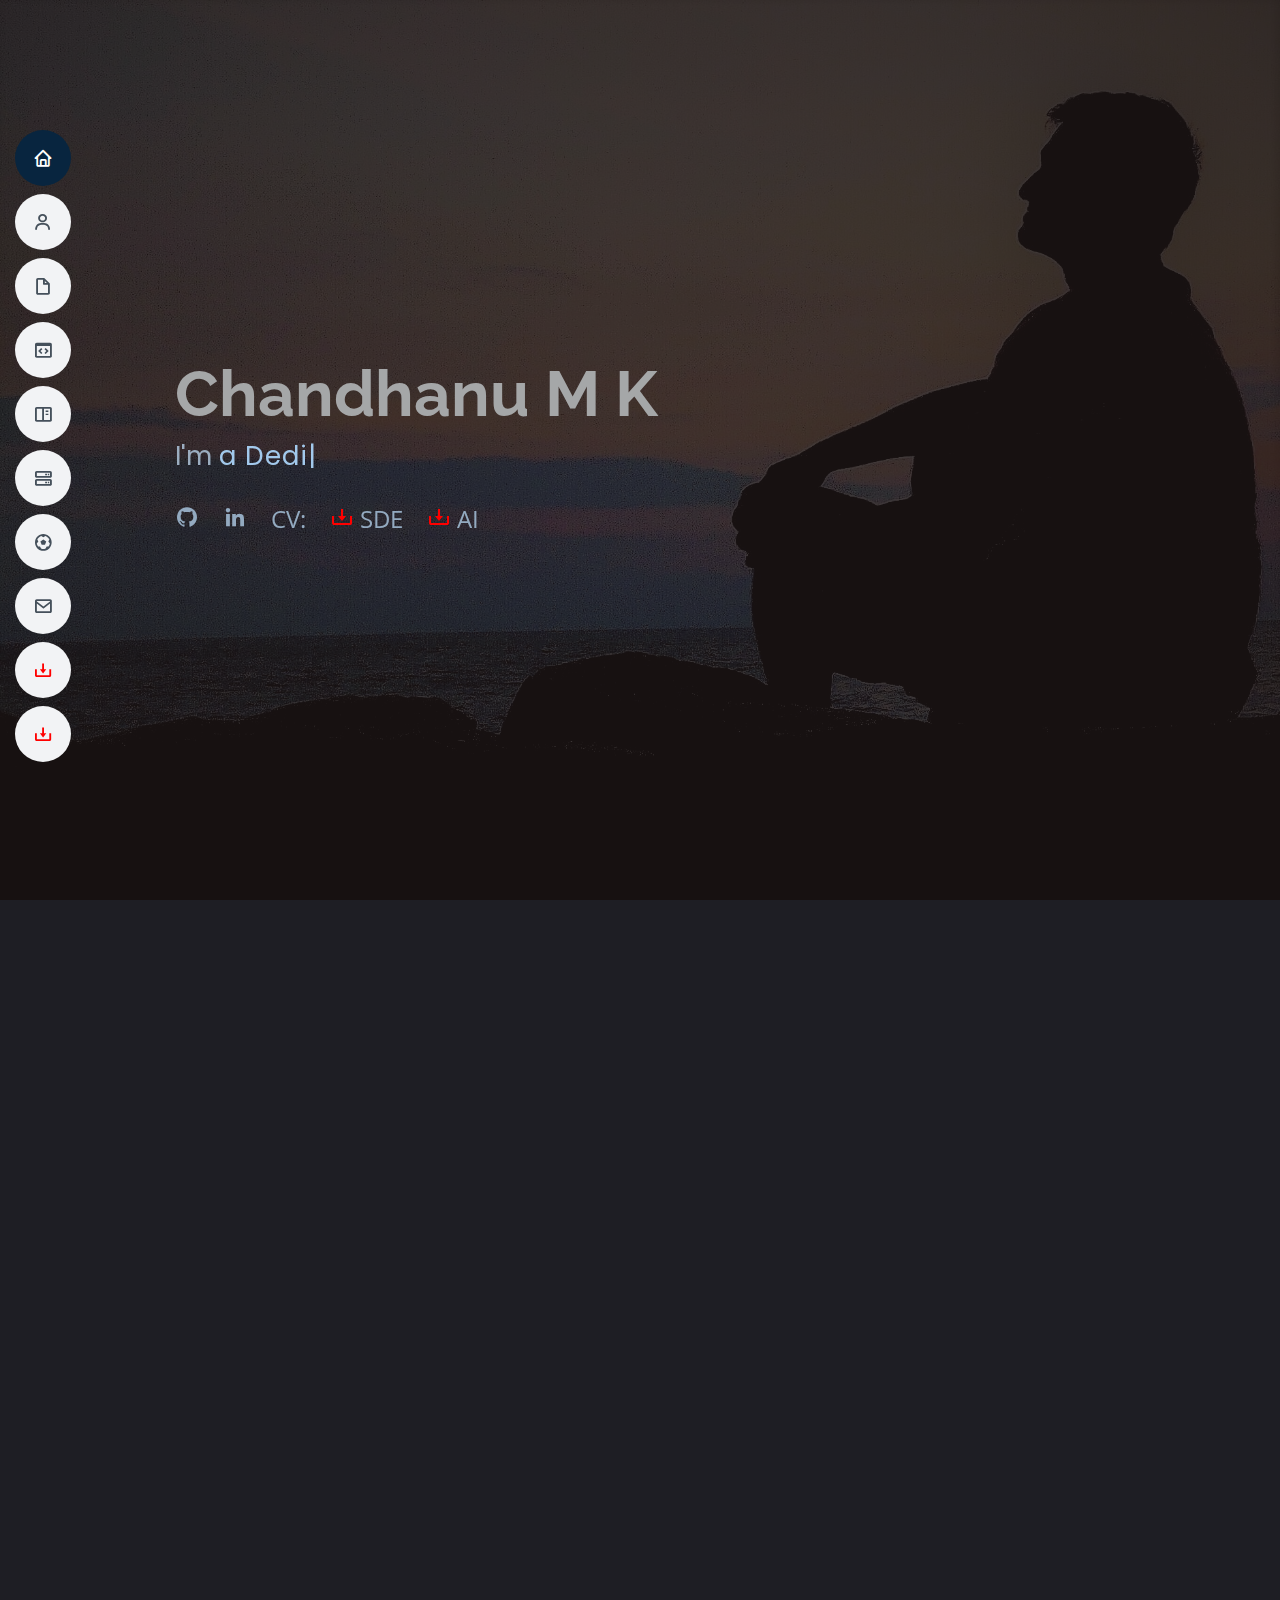
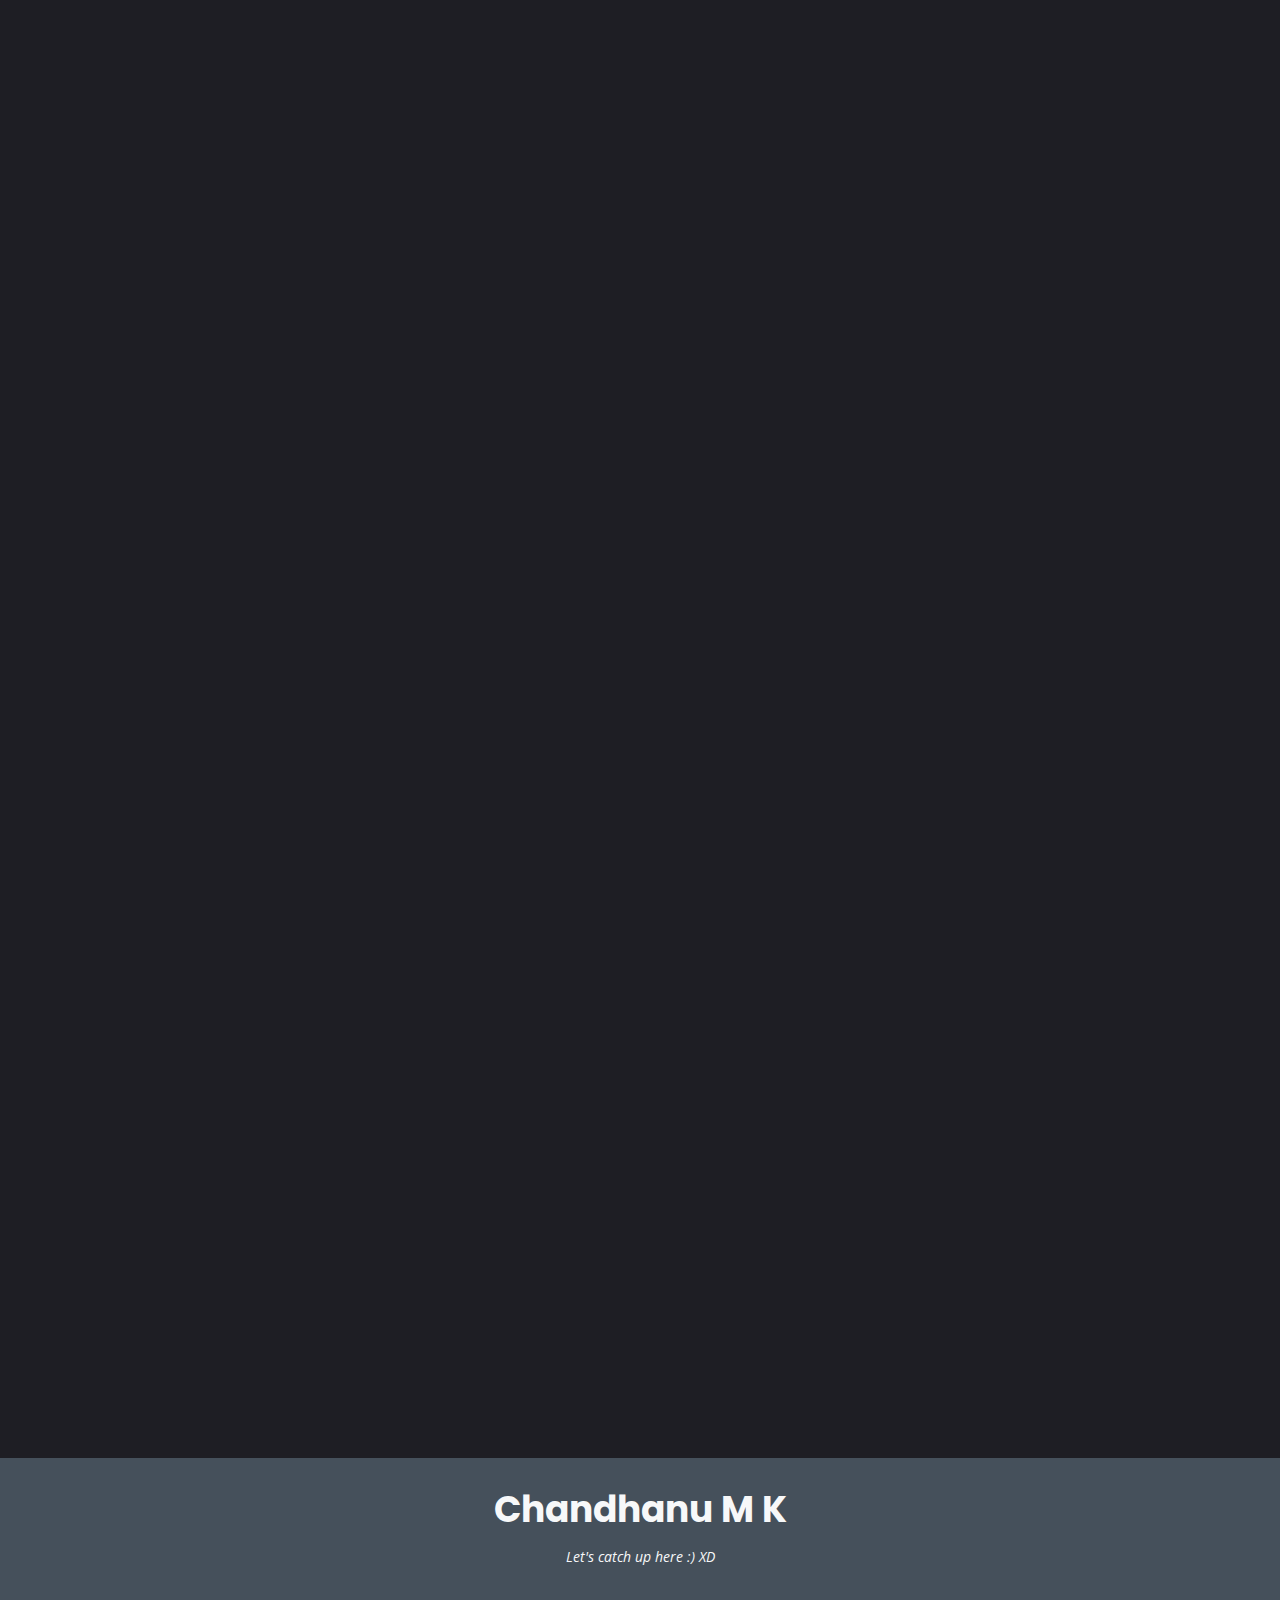
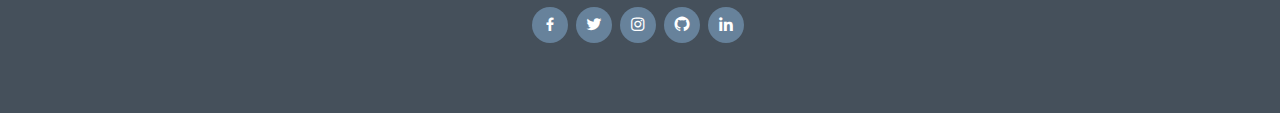
<file: index.html>
<!DOCTYPE html>
<html lang="en">

<head>
  <meta charset="utf-8">
  <meta content="width=device-width, initial-scale=1.0" name="viewport">

  <title>Chan's</title>
  <meta content="" name="descriptison">
  <meta content="" name="keywords">

  <!-- Favicons -->
  <link href="favicon.png" rel="icon">
  <link href="assets/img/apple-touch-icon.png" rel="apple-touch-icon">

  <!-- Google Fonts -->
  <link
    href="https://fonts.googleapis.com/css?family=Open+Sans:300,300i,400,400i,600,600i,700,700i|Raleway:300,300i,400,400i,500,500i,600,600i,700,700i|Poppins:300,300i,400,400i,500,500i,600,600i,700,700i"
    rel="stylesheet">

  <!-- Vendor CSS Files -->
  <link href="assets/vendor/bootstrap/css/bootstrap.min.css" rel="stylesheet">
  <link href="assets/vendor/icofont/icofont.min.css" rel="stylesheet">
  <link href="assets/vendor/boxicons/css/boxicons.min.css" rel="stylesheet">
  <link href="assets/vendor/venobox/venobox.css" rel="stylesheet">
  <link href="assets/vendor/owl.carousel/assets/owl.carousel.min.css" rel="stylesheet">
  <link href="assets/vendor/aos/aos.css" rel="stylesheet">

  <!-- Template Main CSS File -->
  <link href="assets/css/style.css" rel="stylesheet">

</head>

<body style="background-color: rgb(30, 30, 36);">

  <!-- ======= Mobile nav toggle button ======= -->
  <button type="button" class="mobile-nav-toggle d-xl-none">
    <div style=" width: 70px;">


      <!-- Loader 4 -->

      <svg version="1.1" id="L4" xmlns="http://www.w3.org/2000/svg" xmlns:xlink="http://www.w3.org/1999/xlink" x="0px"
        y="0px" viewBox="0 0 100 100" enable-background="new 0 0 0 0" xml:space="preserve">
        <circle fill="#fff" stroke="none" cx="6" cy="50" r="6">
          <animate attributeName="opacity" dur="1s" values="0;1;0" repeatCount="indefinite" begin="0.1" />
        </circle>
        <circle fill="#fff" stroke="none" cx="26" cy="50" r="6">
          <animate attributeName="opacity" dur="1s" values="0;1;0" repeatCount="indefinite" begin="0.2" />
        </circle>
        <circle fill="#fff" stroke="none" cx="46" cy="50" r="6">
          <animate attributeName="opacity" dur="1s" values="0;1;0" repeatCount="indefinite" begin="0.3" />
        </circle>
        <circle fill="#fff" stroke="none" cx="6" cy="70" r="7">
          <animate attributeName="opacity" dur="1s" values="0;1;0" repeatCount="indefinite" begin="0.1" />
        </circle>
        <circle fill="#fff" stroke="none" cx="26" cy="70" r="7">
          <animate attributeName="opacity" dur="1s" values="0;1;0" repeatCount="indefinite" begin="0.2" />
        </circle>
        <circle fill="#fff" stroke="none" cx="46" cy="70" r="7">
          <animate attributeName="opacity" dur="1s" values="0;1;0" repeatCount="indefinite" begin="0.3" />
        </circle>
        <circle fill="#fff" stroke="none" cx="6" cy="90" r="6">
          <animate attributeName="opacity" dur="1s" values="0;1;0" repeatCount="indefinite" begin="0.1" />
        </circle>
        <circle fill="#fff" stroke="none" cx="26" cy="90" r="6">
          <animate attributeName="opacity" dur="1s" values="0;1;0" repeatCount="indefinite" begin="0.2" />
        </circle>
        <circle fill="#fff" stroke="none" cx="46" cy="90" r="6">
          <animate attributeName="opacity" dur="1s" values="0;1;0" repeatCount="indefinite" begin="0.3" />
        </circle>
      </svg>




    </div>
  </button>

  <!-- ======= Header ======= -->
  <header id="header" class="d-flex flex-column justify-content-center">

    <nav class="nav-menu">
      <ul>
        <li class="active"><a href="#hero"><i class="bx bx-home"></i> <span>Home</span></a></li>
        <li><a href="#about"><i class="bx bx-user"></i> <span>About</span></a></li>
        <li><a href="#resume"><i class="bx bx-file-blank"></i> <span>Resume</span></a></li>
        <li><a href="#projects"><i class="bx bx-code-block"></i> <span>Projects</span></a></li>
        <li><a href="#skills"><i class="bx bx-book-content"></i> <span>Skills</span></a></li>
        <li><a href="#honors"><i class="bx bx-server"></i> <span>Honors & Awards</span></a></li>
        <li><a href="#portfolio" class="nav-link scrollto"><i class="bx bx-football"></i> <span>Portfolio</span></a>
        </li>
        <li><a href="#contact"><i class="bx bx-envelope"></i> <span>Contact</span></a></li>
        <li><a href="resume/Chandhanu_MK_2024_sde.pdf" target="_blank"><i class="bx bx-download test"></i> <span>Download
              CV SDE </span></a></li>
        <li><a href="resume/Chandhanu_MK_2024_ai.pdf" target="_blank"><i class="bx bx-download test"></i> <span>Download
              CV AI</span></a></li>
      </ul>
    </nav><!-- .nav-menu -->

  </header><!-- End Header -->

  <!-- ======= Hero Section ======= -->
  <section id="hero" class="d-flex flex-column justify-content-center">
    <div class="container" data-aos="zoom-in" data-aos-delay="100">
      <h1>Chandhanu M K</h1>
      <p> I'm <span class="typed"
          data-typed-items=" a Dedicated Software Engineer, eager to bring my skills and experiences to a dynamic team where I can contribute to innovative projects and continue my growth as a software engineer, particularly drawn to opportunities that allow me to combine technical expertise with a commitment to continuous learning and collaboration in a forward-thinking organization"></span>
      </p>
      <div class="social-links">
        <!--a href="https://www.facebook.com/chan.storm.7" class="facebook" target="_blank"><i class="bx bxl-facebook"></i></!a>
        <a href="https://twitter.com/Chandhanu_M_K" class="twitter" target="_blank"><i class="bx bxl-twitter"></i></a>
        <a href="https://www.instagram.com/_________chan_________/" class="instagram" target="_blank"><i class="bx bxl-instagram"></i></!a-->
        <a href="https://github.com/chandhanu" class="github" target="_blank"><i class="bx bxl-github"></i></a>
        <a href="https://www.linkedin.com/in/chandhanu-m-k/" class="linkedin" target="_blank"><i
            class="bx bxl-linkedin"></i></a>
        <a>CV:</a>
        <a href="resume/Chandhanu_resume_2024_sde.pdf" target="_blank"><i class="bx bx-download test"></i> <span>SDE</span></a>
        <a href="resume/Chandhanu_resume_2024_AI.pdf" target="_blank"><i class="bx bx-download test"></i> <span>AI</span></a>
      </div>
    </div>
  </section><!-- End Hero -->

  <main id="main">

    <!-- ======= About Section ======= -->
    <section id="about" class="about">
      <div class="container" data-aos="fade-up">

        <div class="section-title">
          <h2>About</h2>
          <!--p>Passionate developer with 2+ years of industry experience from HPE R&D. Also passionate about music, football, dance.</!--p-->
        </div>

        <div class="row">
          <div class="col-lg-4">
            <img src="assets/img/profile-img.jpg" class="img-fluid" alt="" style="border-radius: 50%;">
          </div>
          <div class="col-lg-8 pt-4 pt-lg-0 content">
            <h3>Actively seeking SDE/SE/FullStack Roles | Interning at TradingBlock | CodePath Student | CS Grad @
              Rutgers University | Star Recognition Award - HPE</h3>
            <p class="font-italic">
              An accomplished Software Engineer with a proven track record in the Software industry, I bring to the
              table a rich experience of working with high fault-tolerant systems, automation, and cross-platform
              migration tools. My stint at Hewlett Packard Enterprise allowed me to contribute significantly to the
              revenue growth of NonStop systems through the high-performance web server development, NonStopHTTP. I have
              a knack for automating and streamlining processes, as evidenced by my work in reducing manual effort by
              90% and improving deployment efficiency by 25%.

              <br>
              <br>
              Currently pursuing my Masters in Computer Science at Rutgers University, I am eager to leverage my
              technical prowess and leadership skills in Software Development Engineer or Software Engineer roles. I am
              particularly interested in Python and Backend roles where I can further hone my skills and make meaningful
              contributions.

              <br>
              <br>
              In my spare time, I enjoy working on innovative projects like MindReader AI and EDDIE, which reflect my
              passion for leveraging technology to solve real-world problems. I am open to new opportunities and look
              forward to connecting with professionals and organizations that share my enthusiasm for innovation and
              excellence in the tech industry.
            </p>
            <div class="row">
              <div class="col-lg-6">
                <ul>

                  <li><i class="icofont-rounded-right"></i> <strong>Student:</strong> Rutgers University(Fall22 - MSCS)
                  </li>
                  <!--li><i class="icofont-rounded-right"></i> <strong>Phone:</strong> 734</li-->
                  <li><i class="icofont-rounded-right"></i> <strong>City:</strong> New Brunswick, NJ</li>
                </ul>
              </div>
              <div class="col-lg-6">
                <ul>
                  <li><i class="icofont-rounded-right"></i> <strong>Profile:</strong> Ex-Software Engineer at
                    Hewlett-Packard Enterprise (R&D), Bengaluru</li>
                  <li><i class="icofont-rounded-right"></i> <strong>Email:</strong> chandhanu.m.k@gmail.com</li>
                </ul>
              </div>
            </div>
          </div>
        </div>

      </div>
    </section><!-- End About Section -->

    <!-- ======= Facts Section ======= -->
    <section id="facts" class="facts">
      <div class="container" data-aos="fade-up">

        <div class="row">

          <div class="col-lg-3 col-md-6">
            <div class="count-box">
              <i class="icofont-certificate"></i>
              <span data-toggle="counter-up">5</span>
              <p>Certifications</p>
            </div>
          </div>

          <div class="col-lg-3 col-md-6 mt-5 mt-md-0">
            <div class="count-box">
              <i class="icofont-document-folder"></i>
              <span data-toggle="counter-up">2</span>
              <p>Degree</p>
            </div>
          </div>

          <div class="col-lg-3 col-md-6 mt-5 mt-lg-0">
            <div class="count-box">
              <i class="icofont-live-support"></i>
              <span data-toggle="counter-up">34</span>
              <p>Projects </p>
            </div>
          </div>

          <div class="col-lg-3 col-md-6 mt-5 mt-lg-0">
            <div class="count-box">
              <i class="icofont-award"></i>
              <span data-toggle="counter-up">9</span>
              <p>Awards </p>
            </div>
          </div>

        </div>

      </div>
    </section><!-- End Facts Section -->

    <!-- ======= Resume Section ======= -->
    <section id="resume" class="resume">
      <div class="container" data-aos="fade-up">
        <div class="section-title">
          <h2>Resume</h2>
        </div>

        <div class="row">
          <div class="col-lg-6">
            <h3 class="resume-title">Present </h3>
            <div class="resume-item">
              <h4>Interning at Trading Block</h4>
              <h5>06/2024 - Present</h5>
              <p><em>TradingBlock, Chicago</em></p>
              <p>
                <ul>
                  <li>
                    Currently performing as a Full stack engineer and QA developer, Developed automated testing
                    framework for one of the Tradingblock's trading platform.
                  </li>
                  <li>
                    Implemented POC for Multiple Language support for the Trading platform, ideally support Mandarin and
                    Spanish along with english using i18n Internationalization technique and React-Localize-Redux.
                  </li>
                  <li>
                    Developing Automated file system montoring tool to automatically notify the trader's desk of the
                    impounding crashes dumped by the APEX trading engine, ideally cutting the reaction time by days and
                    immediately after Market closes.
                  </li>
                </ul>
              </p>
            </div>

            <h3 class="resume-title">Education</h3>
            <div class="resume-item">
              <h4>Master of Science in Computer Science</h4>
              <h5>08/2022 - 05/2024</h5>
              <p><em>Rutgers University, New Brunswick, NJ</em></p>
              <p>
                Resolved over 120 software issues as the Technical Support Specialist, enhancing Digital
                Classroom Services. Officiated sports tournaments for Rutgers Recreation, ensuring fair play and
                promoting sportsmanship.
              </p>
            </div>
            <div class="resume-item">
              <h4>Bachelor of Engineering, Major in Computer Science with First class distinction</h4>
              <h5>08/2015 - 05/2019</h5>
              <p><em>PSG Institute of Technology and Applied Research, Coimbatore, INDIA</em></p>
              <p>Demonstrated leadership as the elected Joint Secretary of the Computer Science and
                Engineering Association.</p>
            </div>
          </div>
          <div class="col-lg-6">
            <h3 class="resume-title">Professional Experience</h3>
            <div class="resume-item">
              <h4>System/Software Engineer</h4>
              <h5>07/2019 - 08/2022</h5>
              <p><em>Hewlett Packard Enterprise, Bengaluru, INDIA</em></p>
              <ul>
                <li>Played a pivotal role in developing the Apache NonStopHTTP web server for the Tandem NonStop System
                  (HPC), ensuring earlier launch, accounting for 20% of NonStop’s total revenue in 2022 Q2.</li>
                <li>Led the team in developing a cross-platform migration tool, offering enhanced customization,
                  security features, and upgrade capabilities, resulting in an 80% increase in customer migration within
                  four months of release.</li>
                <li>Streamlined manageability framework by designing a Jinja Templating engine with Ansible playbooks,
                  unifying the structure of all NonStop middleware products into one, resulting in streamlined product
                  deployments.</li>
                <li>Spearheaded the Python manageability framework and automation design for the Apache web server
                  deployments, ensuring the timely launch of the NonStopHTTP web server, exceeding 2021 Q1 and Q2 goals
                  ahead of schedule.</li>
              </ul>
            </div>
            <div class="resume-item">
              <h4>R&D Intern</h4>
              <h5>01/2019 - 06/2019</h5>
              <p><em>Hewlett Packard Enterprise, Bengaluru, INDIA</em></p>
              <ul>
                <li>Architected an API-driven backend monitoring service utilizing WSGI, FastAPI, and Python automation,
                  resulting in a significant reduction of average load time from minutes to less than 1 second.</li>
                <li>Overhauled HPE’s legacy web server framework, ensuring reliability by addressing 80+ backlogs.</li>
              </ul>
            </div>
            <div class="resume-item">
              <h4>Web Developer</h4>
              <h5>01/2017 - 06/2018</h5>
              <p><em>Shakthi Group of Companies, Coimbatore, INDIA</em></p>
              <ul>
                <li>Designed inventory management system using JS, Django, and MongoDB, increasing productivity by 75%.
                </li>
                <li>Revamped product portfolio websites to elevate the company products in Business Network
                  International(BNI), resulting in a 20% increase in business connections and promoting collaborative
                  opportunities nationwide.</li>
              </ul>
            </div>
            <div class="resume-item">
              <h4>Research Intern</h4>
              <h5>08/2016 - 03/2017</h5>
              <p><em>PSG Institute of Technology and Applied Research, Coimbatore, INDIA</em></p>
              <ul>
                <li>Directed the deployment of private cloud infrastructure with OpenStack, to host over 10+ startup
                  products.</li>
                <li>Increased the product’s market presence by 80%, contributing to its growth.</li>
              </ul>
            </div>
          </div>
        </div>

      </div>
    </section><!-- End Resume Section -->

    <!-- ======= Projects Section ======= -->
    <section id="projects" class="resume">
      <div class="container" data-aos="fade-up">

        <div class="section-title">
          <h2>Projects</h2>
        </div>

        <div class="row">
          <div class="col-lg-6">
            <h3 class="resume-title">Independent projects</h3>
            <div class="resume-item">
              <a href="https://github.com/chandhanu/WeatherApp-MERN-REST">

                <h4>Howdie, Cloudie!</h4>
              </a>
              <h5>2024</h5>
              <p><em>Highly Scalable, Fault Tolerant, MERN implementation - Weather App</em></p>
              <ul>
                <li>This project is a comprehensive weather application built with ReactJS, Node.js, Express.js,
                  MongoDB, and Redux. It utilizes REST APIs for fetching weather data, Redux for state management,
                  LocalStorage for persisting user preferences, and MongoDB for storing historical weather data.</li>
                <li>The implementation is highly scalable, fault tolerant, implemented Circuit breaker, </li>
                <li>
                  Technology: ReactJs, NodeJs, ExpressJs, MongoDB, RESTful API, TypeScript, Redux State Management,
                  Docker, GCP.
                </li>
              </ul>
            </div>
            <div class="resume-item">
              <a href="https://github.com/chandhanu/Quantifying-Recall-Vs-Fictional-Hippocorpus">

                <h4>Truth Validator</h4>
              </a>
              <h5>2024</h5>
              <p><em>Thesis Project - AI Lab</em></p>
              <ul>
                <li>An AI/reinforcement learning model, runs on Hippocorpus data and ChatGPT3.5 to determine if a given
                  context is Imagined or Recalled. The aim of this project is to classify the facts vs false story.
                  Ultimately helping to distinguish between imagined episodes and actual facts mentally challenged.

                <li>
                  Technology: Python, Django, Reinforcement learning, Google Cloud Platform, ChatGPT3.5, Docker
                </li>
              </ul>
            </div>

            <div class="resume-item">
              <a href="https://github.com/chandhanu/Python-Parser-GCP-Docker">
                <h4>Teacher's Pet - Automated Google Doc Validator and report </h4>
              </a>
              <h5>2023</h5>
              <p><em>Service model used in docker</em></p>
              <ul>
                <li>A tool-as-a-service model that validates the quizzes/answers and provide commentary dynamically</li>
                <li>Answers can be Single line, multiple line, multi paragraphed, list</li>
                <li>Technology: Python, Django, Google Cloud Platform, Docker, Google Doc, HTML DOM Tree Manipulation
                </li>
              </ul>
            </div>
            <div class="resume-item">
              <h4>Calibro</h4>
              <h5>2021</h5>
              <p><em>PSG Institute of Medical Sciences & Research </em></p>
              <ul>
                <li>A web application addressing a Medical Industry Automation problem reminding to calibrate 600
                  intensive medical
                  equipment such as MRI, ECG, CT, etc. maintained by the PSG Institute of Medical Sciences & Research
                </li>
                <li>The calibration time of each equipment varies based on its type, previous runs and activities, and
                  previous setup. CALIBRO
                  is developed to produce a schedule and intimate the staff to calibrate a particular machine.</li>
                <li>Technology: Front-end (HTML, CSS, JS), Python, Django, MySQL, PDF tools</li>

              </ul>
            </div>

          </div>

          <div class="col-lg-6">
            <h3 class="resume-title">Group Projects</h3>

            <div class="resume-item">
              <h4>ReactJs - Localization/Internationalization</h4>
              <h5>2024</h5>
              <p><em>A plug/play POC for Multilanguage Support</em></p>
              <ul>
                <li>
                  The implementation shows how to effectively use i18n or React-Localize-Redux, with a support to
                  multiple language/translation support.
                </li>
                <li>Created a higher order component that makes use of Context to trigger the translation
                </li>
                <li>
                  Can be easily used in any ReactJS project by simply following my Git commit comments.
                </li>
                <li>
                  It has customized sound profiles that perform actions such as sending an SMS with audio typing,
                  make/receive calls, and
                  answer queries
                </li>
                <li>
                  Technology: Reactjs, NodeJs, ExpressJs, Redux, React-Localize-Redux and i18next
                </li>
              </ul>
            </div>
            <div class="resume-item">
              <h4>EDDIE - personalized voice assisstant</h4>
              <h5>2023</h5>
              <p><em>Revamped voice assistant with ChatGPT3</em></p>
              <ul>
                <li>
                  The new version uses ChatGPT3 to construct the responses effectively and the request and response data
                  are stored in NoSQL DB
                </li>
                <li>Originally developed a personalized intelligent voice assistant in a team of 4 under the guidance of
                  Dr. Hamsapriya T to emulate a
                  human-like interaction with a user while replying to the queries, ( for Android 7+ Users)
                </li>
                <li>
                  It has customized sound profiles that perform actions such as sending an SMS with audio typing,
                  make/receive calls, and
                  answer queries
                </li>
                <li>
                  Technology: Java, Python, Lyrebird, IBM Watson
                </li>
              </ul>
            </div>
            <div class="resume-item">
              <h4>CircleOfLife & GhostInMaze</h4>
              <h5>2022</h5>
              <p><em>Final Project - AI Lab</em></p>
              <ul>
                <li>Single‑handedly developed prey‑predator model AI traversal
                  algorithm where the position of prey and predator is not known
                  with 91% accuracy in a graph environment with random nodes and
                  edges everytime, using Value‑iteration Algorithm
                </li>

                <li>
                  Technology: Python, Value‑iteration algorithm, NetworkX, Panda,
                  Scikit, Matplot and Pytorch
                </li>
              </ul>
            </div>
            <div class="resume-item">
              <h4>KENNY - Stock Recommender</h4>
              <h5>2017</h5>
              <p><em>PSG Institute of Technology and Applied Research</em></p>
              <ul>
                <li>Developed a basic stock market analysis system in a team of four to highlight better-performing
                  stocks to the user based
                  on a variable time set (customizable by the user).
                </li>
                <li>Technology: Python, Google Finance API, Machine Learning</li>
              </ul>
            </div>

          </div>

        </div>
      </div>

      </div>
    </section><!-- End Projects Section -->

    <!-- ======= Skills Section ======= -->
<section id="skills" class="skills section-bg">
  <div class="container" data-aos="fade-up">

    <div class="section-title">
      <h2>Certifications & Courses</h2>
    </div>
    <div class="row skills-content">

      <div class="col-lg-6">

        <div class="progress">
          <span class="skill">Advanced Python Programmer, HPE <i class="val">Certified 2020</i></span>
          <div class="progress-bar-wrap">
            <div class="progress-bar" role="progressbar" aria-valuenow="100" aria-valuemin="0" aria-valuemax="100"></div>
          </div>
        </div>

        <div class="progress">
          <span class="skill">AWS, Udemy <i class="val">Learning </i></span>
          <div class="progress-bar-wrap">
            <div class="progress-bar" role="progressbar" aria-valuenow="80" aria-valuemin="0" aria-valuemax="100"></div>
          </div>
        </div>

        <div class="progress">
          <span class="skill">Python Programming| Advance Algo| SQL, Hackerrank <i class="val">Certified 2020</i></span>
          <div class="progress-bar-wrap">
            <div class="progress-bar" role="progressbar" aria-valuenow="100" aria-valuemin="0" aria-valuemax="100"></div>
          </div>
        </div>

        <div class="progress">
          <span class="skill">CISCO Certified Network Associate <i class="val">Certified 2019</i></span>
          <div class="progress-bar-wrap">
            <div class="progress-bar" role="progressbar" aria-valuenow="100" aria-valuemin="0" aria-valuemax="100"></div>
          </div>
        </div>

      </div>

      <div class="col-lg-6">

        <div class="progress">
          <span class="skill">Machine Learning A-Z <i class="val">Udemy</i></span>
          <div class="progress-bar-wrap">
            <div class="progress-bar" role="progressbar" aria-valuenow="60" aria-valuemin="0" aria-valuemax="100"></div>
          </div>
        </div>

        <div class="progress">
          <span class="skill">Machine Learning, Andrew NG <i class="val">Coursera</i></span>
          <div class="progress-bar-wrap">
            <div class="progress-bar" role="progressbar" aria-valuenow="60" aria-valuemin="0" aria-valuemax="100"></div>
          </div>
        </div>

        <div class="progress">
          <span class="skill">Web Development Bootcamp, Dr. Angela Yu <i class="val">Udemy</i></span>
          <div class="progress-bar-wrap">
            <div class="progress-bar" role="progressbar" aria-valuenow="80" aria-valuemin="0" aria-valuemax="100"></div>
          </div>
        </div>

        <div class="progress">
          <span class="skill">Digital Marketing & SEO <i class="val">Udemy</i></span>
          <div class="progress-bar-wrap">
            <div class="progress-bar" role="progressbar" aria-valuenow="40" aria-valuemin="0" aria-valuemax="100"></div>
          </div>
        </div>

      </div>

    </div>

    <div class="section-title">
      <h2>Skills</h2>
    </div>

    <div class="row skills-content">

      <div class="col-lg-6">

        <div class="progress">
          <span class="skill">Python, C/C++ & Shell <i class="val"></i></span>
          <div class="progress-bar-wrap">
            <div class="progress-bar" role="progressbar" aria-valuenow="90" aria-valuemin="0" aria-valuemax="100"></div>
          </div>
        </div>

        <div class="progress">
          <span class="skill"> Google Cloud Platform/ AWS <i class="val"></i></span>
          <div class="progress-bar-wrap">
            <div class="progress-bar" role="progressbar" aria-valuenow="75" aria-valuemin="0" aria-valuemax="100"></div>
          </div>
        </div>

        <div class="progress">
          <span class="skill">JavaScript & HTML/CSS <i class="val"></i></span>
          <div class="progress-bar-wrap">
            <div class="progress-bar" role="progressbar" aria-valuenow="85" aria-valuemin="0" aria-valuemax="100"></div>
          </div>
        </div>

        <div class="progress">
          <span class="skill">Linux <i class="val"></i></span>
          <div class="progress-bar-wrap">
            <div class="progress-bar" role="progressbar" aria-valuenow="55" aria-valuemin="0" aria-valuemax="100"></div>
          </div>
        </div>

      </div>

      <div class="col-lg-6">

        <div class="progress">
          <span class="skill">ReactJs, ExpressJs, NodeJs, Django, FastAPI  <i class="val"></i></span>
          <div class="progress-bar-wrap">
            <div class="progress-bar" role="progressbar" aria-valuenow="80" aria-valuemin="0" aria-valuemax="100"></div>
          </div>
        </div>

        <div class="progress">
          <span class="skill"> RestAPI, PostgreSQL, MySQL, NOSQL(MongoDB)  <i class="val"></i></span>
          <div class="progress-bar-wrap">
            <div class="progress-bar" role="progressbar" aria-valuenow="70" aria-valuemin="0" aria-valuemax="100"></div>
          </div>
        </div>

        <div class="progress">
          <span class="skill">Docker, Git & AWS <i class="val"></i></span>
          <div class="progress-bar-wrap">
            <div class="progress-bar" role="progressbar" aria-valuenow="85" aria-valuemin="0" aria-valuemax="100"></div>
          </div>
        </div>

        <div class="progress">
          <span class="skill">Ansible, Jinja, Apache WebServer  <i class="val"></i></span>
          <div class="progress-bar-wrap">
            <div class="progress-bar" role="progressbar" aria-valuenow="75" aria-valuemin="0" aria-valuemax="100"></div>
          </div>
        </div>

      </div>
      <div class="row">
        <div class="col-lg-12">

          <ul>
            <li>Languages: Python, C, C++, JavaScript, Shell Scripting, HTML/CSS, PHP, MySQL, NOSQL.</li>
            <li>Frameworks: ReactJs, NodeJs, ExpressJs, Jinja, Django, Flask, REST APIs, FAST API. Cloud: GCP.</li>
            <li>Dev Ops: Git, Docker, Ansible, GitHub Actions, Travis CI. Open Source: Apache, OpenStack, Linux.</li>
          </ul>
        </div>
      </div>

    </div>

  </div>
</section><!-- End Skills Section -->

    <!-- ======= Services Section ======= -->
    <section id="honors" class="services">
      <div class="container" data-aos="fade-up">

        <div class="section-title">
          <h2>Honors</h2>

        </div>

        <div class="row">



          <div class="col-lg-4 col-md-6 d-flex align-items-stretch mt-4 mt-md-0" data-aos="zoom-in"
            data-aos-delay="200">
            <div class="icon-box iconbox-orange ">
              <div class="icon">
                <svg width="100" height="100" viewBox="0 0 600 600" xmlns="https://www.w3.org/2000/svg">
                  <path stroke="none" stroke-width="0" fill="#f5f5f5"
                    d="M300,582.0697525312426C382.5290701553225,586.8405444964366,449.9789794690241,525.3245884688669,502.5850820975895,461.55621195738473C556.606425686781,396.0723002908107,615.8543463187945,314.28637112970534,586.6730223649479,234.56875336149918C558.9533121215079,158.8439757836574,454.9685369536778,164.00468322053177,381.49747125262974,130.76875717737553C312.15926192815925,99.40240125094834,248.97055460311594,18.661163978235184,179.8680185752513,50.54337015887873C110.5421016452524,82.52863877960104,119.82277516462835,180.83849132639028,109.12597500060166,256.43424936330496C100.08760227029461,320.3096726198365,92.17705696193138,384.0621239912766,124.79988738764834,439.7174275375508C164.83382741302287,508.01625554203684,220.96474134820875,577.5009287672846,300,582.0697525312426">
                  </path>
                </svg>
                <i class="bx bx-at"></i>
              </div>
              <h4>Joint Secretary</h4>
              <p>Elected 2018-2019</p>
              <p>Directed Technical Seminars by inviting accomplished professors from different domains. Administered
                Yuktaha - technical symposium
                and Conducted social events to motivate and encourage interaction among juniors </p>
            </div>
          </div>

          <div class="col-lg-4 col-md-6 d-flex align-items-stretch mt-4 mt-lg-0" data-aos="zoom-in"
            data-aos-delay="300">
            <div class="icon-box iconbox-pink">
              <div class="icon">
                <svg width="100" height="100" viewBox="0 0 600 600" xmlns="https://www.w3.org/2000/svg">
                  <path stroke="none" stroke-width="0" fill="#f5f5f5"
                    d="M300,541.5067337569781C382.14930387511276,545.0595476570109,479.8736841581634,548.3450877840088,526.4010558755058,480.5488172755941C571.5218469581645,414.80211281144784,517.5187510058486,332.0715597781072,496.52539010469104,255.14436215662573C477.37192572678356,184.95920475031193,473.57363656557914,105.61284051026155,413.0603344069578,65.22779650032875C343.27470386102294,18.654635553484475,251.2091493199835,5.337323636656869,175.0934190732945,40.62881213300186C97.87086631185822,76.43348514350839,51.98124368387456,156.15599469081315,36.44837278890362,239.84606092416172C21.716077023791087,319.22268207091537,43.775223500013084,401.1760424656574,96.891909868211,461.97329694683043C147.22146801428983,519.5804099606455,223.5754009179313,538.201503339737,300,541.5067337569781">
                  </path>
                </svg>
                <i class="bx bx-award"></i>
              </div>
              <h4>Lead Web Developer</h4>
              <p>Yuktaha 2018</p>
              <p>Organised and led website development team in making website for Yuktaha 2018 which accumulated over
                1000+ paid registration </p>
            </div>
          </div>

          <div class="col-lg-4 col-md-6 d-flex align-items-stretch mt-4 mt-lg-0" data-aos="zoom-in"
            data-aos-delay="300">
            <div class="icon-box iconbox-yellow">
              <div class="icon">
                <svg width="100" height="100" viewBox="0 0 600 600" xmlns="https://www.w3.org/2000/svg">
                  <path stroke="none" stroke-width="0" fill="#f5f5f5"
                    d="M300,541.5067337569781C382.14930387511276,545.0595476570109,479.8736841581634,548.3450877840088,526.4010558755058,480.5488172755941C571.5218469581645,414.80211281144784,517.5187510058486,332.0715597781072,496.52539010469104,255.14436215662573C477.37192572678356,184.95920475031193,473.57363656557914,105.61284051026155,413.0603344069578,65.22779650032875C343.27470386102294,18.654635553484475,251.2091493199835,5.337323636656869,175.0934190732945,40.62881213300186C97.87086631185822,76.43348514350839,51.98124368387456,156.15599469081315,36.44837278890362,239.84606092416172C21.716077023791087,319.22268207091537,43.775223500013084,401.1760424656574,96.891909868211,461.97329694683043C147.22146801428983,519.5804099606455,223.5754009179313,538.201503339737,300,541.5067337569781">
                  </path>
                </svg>
                <i class="bx bx-heart"></i>
              </div>
              <h4>Education Supporter(MAD)</h4>
              <p>2017-2018</p>
              <p>Proud member of NGO -Make A Difference and teacher of science and maths to orphaned kids from sheltered
                homes</p>
            </div>
          </div>


          <div class="col-lg-4 col-md-6 d-flex align-items-stretch mt-4" data-aos="zoom-in" data-aos-delay="200">
            <div class="icon-box iconbox-red">
              <div class="icon">
                <svg width="100" height="100" viewBox="0 0 600 600" xmlns="https://www.w3.org/2000/svg">
                  <path stroke="none" stroke-width="0" fill="#f5f5f5"
                    d="M300,532.3542879108572C369.38199826031484,532.3153073249985,429.10787420159085,491.63046689027357,474.5244479745417,439.17860296908856C522.8885846962883,383.3225815378663,569.1668002868075,314.3205725914397,550.7432151929288,242.7694973846089C532.6665558377875,172.5657663291529,456.2379748765914,142.6223662098291,390.3689995646985,112.34683881706744C326.66090330228417,83.06452184765237,258.84405631176094,53.51806209861945,193.32584062364296,78.48882559362697C121.61183558270385,105.82097193414197,62.805066853699245,167.19869350419734,48.57481801355237,242.6138429142374C34.843463184063346,315.3850353017275,76.69343916112496,383.4422959591041,125.22947124332185,439.3748458443577C170.7312796277747,491.8107796887764,230.57421082200815,532.3932930995766,300,532.3542879108572">
                  </path>
                </svg>
                <i class="bx bx-abacus"> </i>
              </div>
              <h4>Web Developer</h4>
              <p>Yuktaha 17</p>
              <p>Developed full front end for Yuktaha 17 - a national level technical symposium</p>
            </div>
          </div>

          <div class="col-lg-4 col-md-6 d-flex align-items-stretch mt-4" data-aos="zoom-in" data-aos-delay="300">
            <div class="icon-box iconbox-teal">
              <div class="icon">
                <svg width="100" height="100" viewBox="0 0 600 600" xmlns="https://www.w3.org/2000/svg">
                  <path stroke="none" stroke-width="0" fill="#f5f5f5"
                    d="M300,566.797414625762C385.7384707136149,576.1784315230908,478.7894351017131,552.8928747891023,531.9192734346935,484.94944893311C584.6109503024035,417.5663521118492,582.489472248146,322.67544863468447,553.9536738515405,242.03673114598146C529.1557734026468,171.96086150256528,465.24506316201064,127.66468636344209,395.9583748389544,100.7403814666027C334.2173773831606,76.7482773500951,269.4350130405921,84.62216499799875,207.1952322260088,107.2889140133804C132.92018162631612,134.33871894543012,41.79353780512637,160.00259165414826,22.644507872594943,236.69541883565114C3.319112789854554,314.0945973066697,72.72355303640163,379.243833228382,124.04198916343866,440.3218312028393C172.9286146004772,498.5055451809895,224.45579914871206,558.5317968840102,300,566.797414625762">
                  </path>
                </svg>
                <i class="bx bx-football"></i>
              </div>
              <h4>Vice Captain</h4>
              <p>2016-2019</p>
              <p>Performned my role as a captain for 4 matches </p>
            </div>
          </div>

          <div class="col-lg-4 col-md-6 d-flex align-items-stretch mt-4" data-aos="zoom-in" data-aos-delay="100">
            <div class="icon-box iconbox-blue">
              <div class="icon">
                <svg width="100" height="100" viewBox="0 0 600 600" xmlns="https://www.w3.org/2000/svg">
                  <path stroke="none" stroke-width="0" fill="#f5f5f5"
                    d="M300,521.0016835830174C376.1290562159157,517.8887921683347,466.0731472004068,529.7835943286574,510.70327084640275,468.03025145048787C554.3714126377745,407.6079735673963,508.03601936045806,328.9844924480964,491.2728898941984,256.3432110539036C474.5976632858925,184.082847569629,479.9380746630129,96.60480741107993,416.23090153303,58.64404602377083C348.86323505073057,18.502131276798302,261.93793281208167,40.57373210992963,193.5410806939664,78.93577620505333C130.42746243093433,114.334589627462,98.30271207620316,179.96522072025542,76.75703585869454,249.04625023123273C51.97151888228291,328.5150500222984,13.704378332031375,421.85034740162234,66.52175969318436,486.19268352777647C119.04800174914682,550.1803526380478,217.28368757567262,524.383925680826,300,521.0016835830174">
                  </path>
                </svg>
                <i class="bx bx-paint"></i>
              </div>
              <h4>Treasurer</h4>
              <p>2015-2016</p>
              <p>Treasurer of English Literary Forum - organised and enacted skits that depicts the challenges faced by
                youths</p>
            </div>
          </div>

        </div>

      </div>
    </section><!-- End Services Section -->

    <!-- ======= Services Section ======= -->
    <section id="services" class="services">
      <div class="container" data-aos="fade-up">

        <div class="section-title">
          <h2>Achievements and Awards</h2>

        </div>

        <div class="row">



          <div class="col-lg-4 col-md-6 d-flex align-items-stretch mt-4 mt-md-0" data-aos="zoom-in"
            data-aos-delay="200">
            <div class="icon-box iconbox-orange ">
              <div class="icon">
                <svg width="100" height="100" viewBox="0 0 600 600" xmlns="https://www.w3.org/2000/svg">
                  <path stroke="none" stroke-width="0" fill="#f5f5f5"
                    d="M300,582.0697525312426C382.5290701553225,586.8405444964366,449.9789794690241,525.3245884688669,502.5850820975895,461.55621195738473C556.606425686781,396.0723002908107,615.8543463187945,314.28637112970534,586.6730223649479,234.56875336149918C558.9533121215079,158.8439757836574,454.9685369536778,164.00468322053177,381.49747125262974,130.76875717737553C312.15926192815925,99.40240125094834,248.97055460311594,18.661163978235184,179.8680185752513,50.54337015887873C110.5421016452524,82.52863877960104,119.82277516462835,180.83849132639028,109.12597500060166,256.43424936330496C100.08760227029461,320.3096726198365,92.17705696193138,384.0621239912766,124.79988738764834,439.7174275375508C164.83382741302287,508.01625554203684,220.96474134820875,577.5009287672846,300,582.0697525312426">
                  </path>
                </svg>
                <i class="bx bx-code-alt"></i>
              </div>
              <h4>Star Recognition Award - HPE</h4>
              <p>System/Software Engineer/Team Leader</p>
              <p>For Showcasing my skills in high quality product development and driving the team.
              </p>
            </div>
          </div>

          <div class="col-lg-4 col-md-6 d-flex align-items-stretch mt-4 mt-lg-0" data-aos="zoom-in"
            data-aos-delay="300">
            <div class="icon-box iconbox-pink">
              <div class="icon">
                <svg width="100" height="100" viewBox="0 0 600 600" xmlns="https://www.w3.org/2000/svg">
                  <path stroke="none" stroke-width="0" fill="#f5f5f5"
                    d="M300,541.5067337569781C382.14930387511276,545.0595476570109,479.8736841581634,548.3450877840088,526.4010558755058,480.5488172755941C571.5218469581645,414.80211281144784,517.5187510058486,332.0715597781072,496.52539010469104,255.14436215662573C477.37192572678356,184.95920475031193,473.57363656557914,105.61284051026155,413.0603344069578,65.22779650032875C343.27470386102294,18.654635553484475,251.2091493199835,5.337323636656869,175.0934190732945,40.62881213300186C97.87086631185822,76.43348514350839,51.98124368387456,156.15599469081315,36.44837278890362,239.84606092416172C21.716077023791087,319.22268207091537,43.775223500013084,401.1760424656574,96.891909868211,461.97329694683043C147.22146801428983,519.5804099606455,223.5754009179313,538.201503339737,300,541.5067337569781">
                  </path>
                </svg>
                <i class="bx bx-cloud"></i>
              </div>
              <h4>Outstanding Contribution Award</h4>
              <p>Ezhili - Private Cloud</p>
              <p>Deployed cloud services for efficient utilization of underutilized resources
                (College’s Industrial-grade rack servers)</p>
            </div>
          </div>

          <div class="col-lg-4 col-md-6 d-flex align-items-stretch mt-4 mt-lg-0" data-aos="zoom-in"
            data-aos-delay="300">
            <div class="icon-box iconbox-blue">
              <div class="icon">
                <svg width="100" height="100" viewBox="0 0 600 600" xmlns="https://www.w3.org/2000/svg">
                  <path stroke="none" stroke-width="0" fill="#f5f5f5"
                    d="M300,541.5067337569781C382.14930387511276,545.0595476570109,479.8736841581634,548.3450877840088,526.4010558755058,480.5488172755941C571.5218469581645,414.80211281144784,517.5187510058486,332.0715597781072,496.52539010469104,255.14436215662573C477.37192572678356,184.95920475031193,473.57363656557914,105.61284051026155,413.0603344069578,65.22779650032875C343.27470386102294,18.654635553484475,251.2091493199835,5.337323636656869,175.0934190732945,40.62881213300186C97.87086631185822,76.43348514350839,51.98124368387456,156.15599469081315,36.44837278890362,239.84606092416172C21.716077023791087,319.22268207091537,43.775223500013084,401.1760424656574,96.891909868211,461.97329694683043C147.22146801428983,519.5804099606455,223.5754009179313,538.201503339737,300,541.5067337569781">
                  </path>
                </svg>
                <i class="bx bx-code-curly"></i>
              </div>
              <h4>TOP CODER (SECOND)</h4>
              <p>KRIYA - Technical symposium conducted by PSG College of technology</p>
            </div>
          </div>


          <div class="col-lg-4 col-md-6 d-flex align-items-stretch mt-4" data-aos="zoom-in" data-aos-delay="200">
            <div class="icon-box iconbox-red">
              <div class="icon">
                <svg width="100" height="100" viewBox="0 0 600 600" xmlns="https://www.w3.org/2000/svg">
                  <path stroke="none" stroke-width="0" fill="#f5f5f5"
                    d="M300,532.3542879108572C369.38199826031484,532.3153073249985,429.10787420159085,491.63046689027357,474.5244479745417,439.17860296908856C522.8885846962883,383.3225815378663,569.1668002868075,314.3205725914397,550.7432151929288,242.7694973846089C532.6665558377875,172.5657663291529,456.2379748765914,142.6223662098291,390.3689995646985,112.34683881706744C326.66090330228417,83.06452184765237,258.84405631176094,53.51806209861945,193.32584062364296,78.48882559362697C121.61183558270385,105.82097193414197,62.805066853699245,167.19869350419734,48.57481801355237,242.6138429142374C34.843463184063346,315.3850353017275,76.69343916112496,383.4422959591041,125.22947124332185,439.3748458443577C170.7312796277747,491.8107796887764,230.57421082200815,532.3932930995766,300,532.3542879108572">
                  </path>
                </svg>
                <i class="bx bx-abacus"> </i>
              </div>
              <h4>DO THE BEST (FIRST)</h4>
              <p>Participated and won first place in Advaya17 - technical event for computer science grads</p>
            </div>
          </div>

          <div class="col-lg-4 col-md-6 d-flex align-items-stretch mt-4" data-aos="zoom-in" data-aos-delay="300">
            <div class="icon-box iconbox-teal">
              <div class="icon">
                <svg width="100" height="100" viewBox="0 0 600 600" xmlns="https://www.w3.org/2000/svg">
                  <path stroke="none" stroke-width="0" fill="#f5f5f5"
                    d="M300,566.797414625762C385.7384707136149,576.1784315230908,478.7894351017131,552.8928747891023,531.9192734346935,484.94944893311C584.6109503024035,417.5663521118492,582.489472248146,322.67544863468447,553.9536738515405,242.03673114598146C529.1557734026468,171.96086150256528,465.24506316201064,127.66468636344209,395.9583748389544,100.7403814666027C334.2173773831606,76.7482773500951,269.4350130405921,84.62216499799875,207.1952322260088,107.2889140133804C132.92018162631612,134.33871894543012,41.79353780512637,160.00259165414826,22.644507872594943,236.69541883565114C3.319112789854554,314.0945973066697,72.72355303640163,379.243833228382,124.04198916343866,440.3218312028393C172.9286146004772,498.5055451809895,224.45579914871206,558.5317968840102,300,566.797414625762">
                  </path>
                </svg>
                <i class="bx bx-football"></i>
              </div>
              <h4>Football Tournament</h4>
              <p>Won College's first team trophy in outdoor sports</p>
            </div>
          </div>

          <div class="col-lg-4 col-md-6 d-flex align-items-stretch mt-4" data-aos="zoom-in" data-aos-delay="100">
            <div class="icon-box iconbox-yellow">
              <div class="icon">
                <svg width="100" height="100" viewBox="0 0 600 600" xmlns="https://www.w3.org/2000/svg">
                  <path stroke="none" stroke-width="0" fill="#f5f5f5"
                    d="M300,521.0016835830174C376.1290562159157,517.8887921683347,466.0731472004068,529.7835943286574,510.70327084640275,468.03025145048787C554.3714126377745,407.6079735673963,508.03601936045806,328.9844924480964,491.2728898941984,256.3432110539036C474.5976632858925,184.082847569629,479.9380746630129,96.60480741107993,416.23090153303,58.64404602377083C348.86323505073057,18.502131276798302,261.93793281208167,40.57373210992963,193.5410806939664,78.93577620505333C130.42746243093433,114.334589627462,98.30271207620316,179.96522072025542,76.75703585869454,249.04625023123273C51.97151888228291,328.5150500222984,13.704378332031375,421.85034740162234,66.52175969318436,486.19268352777647C119.04800174914682,550.1803526380478,217.28368757567262,524.383925680826,300,521.0016835830174">
                  </path>
                </svg>
                <i class="bx bx-paint"></i>
              </div>
              <h4>Drawing competition</h4>
              <p>Won state level drawing competition - 2nd place, district level first in pencil sketching </p>
            </div>
          </div>

        </div>

      </div>
    </section><!-- End Services Section -->

    <!-- ======= Portfolio Section ======= -->
    <section id="portfolio" class="portfolio section-bg">
      <div class="container" data-aos="fade-up">

        <div class="section-title">
          <h2>Portfolio</h2>
          <p></p>
        </div>

        <div class="row">
          <div class="col-lg-12 d-flex justify-content-center" data-aos="fade-up" data-aos-delay="100">
            <!--ul id="portfolio-flters">
                <li data-filter="*" class="filter-active">All</li>
                <li data-filter=".filter-app">App</li>
                <li data-filter=".filter-card">Card</li>
                <li data-filter=".filter-web">Web</li>
              </ul-->
          </div>
        </div>

        <div class="row portfolio-container" data-aos="fade-up" data-aos-delay="200">

          <div class="col-lg-4 col-md-6 portfolio-item filter-app">
            <div class="portfolio-wrap">
              <img src="assets/img/art/digital1.PNG" class="img-fluid" alt="">
              <div class="portfolio-info">

                <div class="portfolio-links">
                  <a href="assets/img/art/digital1.PNG" data-gallery="portfolioGallery" class="portfolio-lightbox"
                    title="App 1"><i class="bx bx-plus"></i></a>
                  <a href="portfolio-details.html" class="portfolio-details-lightbox" data-glightbox="type: external"
                    title="Portfolio Details">
                    <!--i class="bx bx-link"></i--></a>
                </div>
              </div>
            </div>
          </div>
          <div class="col-lg-4 col-md-6 portfolio-item filter-app">
            <div class="portfolio-wrap">
              <img src="assets/img/art/digital3.PNG" class="img-fluid" alt="">
              <div class="portfolio-info">

                <div class="portfolio-links">
                  <a href="assets/img/art/digital3.PNG" data-gallery="portfolioGallery" class="portfolio-lightbox"
                    title="App 1"><i class="bx bx-plus"></i></a>
                  <a href="portfolio-details.html" class="portfolio-details-lightbox" data-glightbox="type: external"
                    title="Portfolio Details">
                    <!--i class="bx bx-link"></i--></a>
                </div>
              </div>
            </div>
          </div>
          <div class="col-lg-4 col-md-6 portfolio-item filter-app">
            <div class="portfolio-wrap">
              <img src="assets/img/art/digital4.PNG" class="img-fluid" alt="">
              <div class="portfolio-info">

                <div class="portfolio-links">
                  <a href="assets/img/art/digital4.PNG" data-gallery="portfolioGallery" class="portfolio-lightbox"
                    title="App 1"><i class="bx bx-plus"></i></a>
                  <a href="portfolio-details.html" class="portfolio-details-lightbox" data-glightbox="type: external"
                    title="Portfolio Details">
                    <!--i class="bx bx-link"></i--></a>
                </div>
              </div>
            </div>
          </div>
          <div class="col-lg-4 col-md-6 portfolio-item filter-app">
            <div class="portfolio-wrap">
              <img src="assets/img/art/10.jpg" class="img-fluid" alt="">
              <div class="portfolio-info">

                <div class="portfolio-links">
                  <a href="assets/img/art/10.jpg" data-gallery="portfolioGallery" class="portfolio-lightbox"
                    title="App 1"><i class="bx bx-plus"></i></a>
                  <a href="portfolio-details.html" class="portfolio-details-lightbox" data-glightbox="type: external"
                    title="Portfolio Details">
                    <!--i class="bx bx-link"></i--></a>
                </div>
              </div>
            </div>
          </div>

          <div class="col-lg-4 col-md-6 portfolio-item filter-web">
            <div class="portfolio-wrap">
              <img src="assets/img/art/2.jpg" class="img-fluid" alt="">
              <div class="portfolio-info">

                <div class="portfolio-links">
                  <a href="assets/img/art/2.jpg" data-gallery="portfolioGallery" class="portfolio-lightbox"
                    title="Web 3"><i class="bx bx-plus"></i></a>
                  <a href="portfolio-details.html" class="portfolio-details-lightbox" data-glightbox="type: external"
                    title="Portfolio Details">
                    <!--i class="bx bx-link"></i--></a>
                </div>
              </div>
            </div>
          </div>

          <div class="col-lg-4 col-md-6 portfolio-item filter-app">
            <div class="portfolio-wrap">
              <img src="assets/img/art/3.jpg" class="img-fluid" alt="">
              <div class="portfolio-info">

                <div class="portfolio-links">
                  <a href="assets/img/art/3.jpg" data-gallery="portfolioGallery" class="portfolio-lightbox"
                    title="App 2"><i class="bx bx-plus"></i></a>
                  <a href="portfolio-details.html" class="portfolio-details-lightbox" data-glightbox="type: external"
                    title="Portfolio Details">
                    <!--i class="bx bx-link"></i--></a>
                </div>
              </div>
            </div>
          </div>

          <div class="col-lg-4 col-md-6 portfolio-item filter-card">
            <div class="portfolio-wrap">
              <img src="assets/img/art/4.jpg" class="img-fluid" alt="">
              <div class="portfolio-info">

                <div class="portfolio-links">
                  <a href="assets/img/art/4.jpg" data-gallery="portfolioGallery" class="portfolio-lightbox"
                    title="Card 2"><i class="bx bx-plus"></i></a>
                  <a href="portfolio-details.html" class="portfolio-details-lightbox" data-glightbox="type: external"
                    title="Portfolio Details">
                    <!--i class="bx bx-link"></i--></a>
                </div>
              </div>
            </div>
          </div>

          <div class="col-lg-4 col-md-6 portfolio-item filter-web">
            <div class="portfolio-wrap">
              <img src="assets/img/art/5.jpg" class="img-fluid" alt="">
              <div class="portfolio-info">

                <div class="portfolio-links">
                  <a href="assets/img/art/5.jpg" data-gallery="portfolioGallery" class="portfolio-lightbox"
                    title="Web 2"><i class="bx bx-plus"></i></a>
                  <a href="portfolio-details.html" class="portfolio-details-lightbox" data-glightbox="type: external"
                    title="Portfolio Details">
                    <!--i class="bx bx-link"></i--></a>
                </div>
              </div>
            </div>
          </div>

          <div class="col-lg-4 col-md-6 portfolio-item filter-app">
            <div class="portfolio-wrap">
              <img src="assets/img/art/6.jpg" class="img-fluid" alt="">
              <div class="portfolio-info">

                <div class="portfolio-links">
                  <a href="assets/img/art/6.jpg" data-gallery="portfolioGallery" class="portfolio-lightbox"
                    title="App 3"><i class="bx bx-plus"></i></a>
                  <a href="portfolio-details.html" class="portfolio-details-lightbox" data-glightbox="type: external"
                    title="Portfolio Details">
                    <!--i class="bx bx-link"></i--></a>
                </div>
              </div>
            </div>
          </div>

          <div class="col-lg-4 col-md-6 portfolio-item filter-card">
            <div class="portfolio-wrap">
              <img src="assets/img/art/7.jpg" class="img-fluid" alt="">
              <div class="portfolio-info">

                <div class="portfolio-links">
                  <a href="assets/img/art/7.jpg" data-gallery="portfolioGallery" class="portfolio-lightbox"
                    title="Card 1"><i class="bx bx-plus"></i></a>
                  <a href="portfolio-details.html" class="portfolio-details-lightbox" data-glightbox="type: external"
                    title="Portfolio Details">
                    <!--i class="bx bx-link"></i--></a>
                </div>
              </div>
            </div>
          </div>

          <div class="col-lg-4 col-md-6 portfolio-item filter-card">
            <div class="portfolio-wrap">
              <img src="assets/img/art/8.jpg" class="img-fluid" alt="">
              <div class="portfolio-info">

                <div class="portfolio-links">
                  <a href="assets/img/art/8.jpg" data-gallery="portfolioGallery" class="portfolio-lightbox"
                    title="Card 3"><i class="bx bx-plus"></i></a>
                  <a href="portfolio-details.html" class="portfolio-details-lightbox" data-glightbox="type: external"
                    title="Portfolio Details">
                    <!--i class="bx bx-link"></i--></a>
                </div>
              </div>
            </div>
          </div>

          <div class="col-lg-4 col-md-6 portfolio-item filter-web">
            <div class="portfolio-wrap">
              <img src="assets/img/art/9.jpg" class="img-fluid" alt="">
              <div class="portfolio-info">

                <div class="portfolio-links">
                  <a href="assets/img/art/9.jpg" data-gallery="portfolioGallery" class="portfolio-lightbox"
                    title="Web 3"><i class="bx bx-plus"></i></a>
                  <a href="portfolio-details.html" class="portfolio-details-lightbox" data-glightbox="type: external"
                    title="Portfolio Details">
                    <!--i class="bx bx-link"></i--></a>
                </div>
              </div>
            </div>
          </div>

        </div>

      </div>
    </section><!-- End Portfolio Section -->

    <section id="contact" class="contact">
      <div class="container" data-aos="fade-up">

        <div class="section-title">
          <h2>Contact</h2>
        </div>

        <div class="row mt-1">
          <div class="col-lg-4">
            <div class="info">
              <div class="info">
                <i class="icofont-google-map"></i>
                <h4>Location:</h4>
                <p>Chicago, Illinois,  USA.</p>
              </div>
            </div>
          </div>
          

          <div class="col-lg-4">
            <div class="info">
              <div class="info">
                <i class="icofont-envelope"></i>
                <h4>Email:</h4>
                <p>chandhanu.m.k@gmail.com</p>
              </div>
            </div>
          </div>

          <div class="col-lg-4">
            <div class="info">
              <div class="info">
                <i class="icofont-phone"></i>
                <h4>Call:</h4>
                <p>(+1) 732-322-0XXX</p>
              </div>
            </div>
          </div>
        </div>
      </div>
    </section><!-- End Contact Section -->

  </main><!-- End #main -->

  <!-- ======= Footer ======= -->
  <footer id="footer">
    <div class="container">
      <h3>Chandhanu M K</h3>
      <p>Let's catch up here :) XD </p>
      <div class="social-links">
        <a href="https://www.facebook.com/chan.storm.7" class="facebook" target="_blank"><i
            class="bx bxl-facebook"></i></a>
        <a href="https://twitter.com/Chandhanu_M_K" class="twitter" target="_blank"><i class="bx bxl-twitter"></i></a>
        <a href="https://www.instagram.com/_chandhanu/" class="instagram" target="_blank"><i
            class="bx bxl-instagram"></i></a>
        <a href="https://github.com/chandhanu" class="github" target="_blank"><i class="bx bxl-github"></i></a>
        <a href="https://www.linkedin.com/in/chandhanu-m-k/" class="linkedin" target="_blank"><i
            class="bx bxl-linkedin"></i></a>
      </div>
    </div>
  </footer><!-- End Footer -->

  <a href="#" class="back-to-top"><i class="bx bx-up-arrow-alt"></i></a>
  <div id="preloader"></div>

  <!-- Vendor JS Files -->
  <script src="assets/vendor/jquery/jquery.min.js"></script>
  <script src="assets/vendor/bootstrap/js/bootstrap.bundle.min.js"></script>
  <script src="assets/vendor/jquery.easing/jquery.easing.min.js"></script>
  <script src="assets/vendor/php-email-form/validate.js"></script>
  <script src="assets/vendor/waypoints/jquery.waypoints.min.js"></script>
  <script src="assets/vendor/counterup/counterup.min.js"></script>
  <script src="assets/vendor/isotope-layout/isotope.pkgd.min.js"></script>
  <script src="assets/vendor/venobox/venobox.min.js"></script>
  <script src="assets/vendor/owl.carousel/owl.carousel.min.js"></script>
  <script src="assets/vendor/typed.js/typed.min.js"></script>
  <script src="assets/vendor/aos/aos.js"></script>

  <!-- Template Main JS File -->
  <script src="assets/js/main.js"></script>

</body>

</html>
</file>
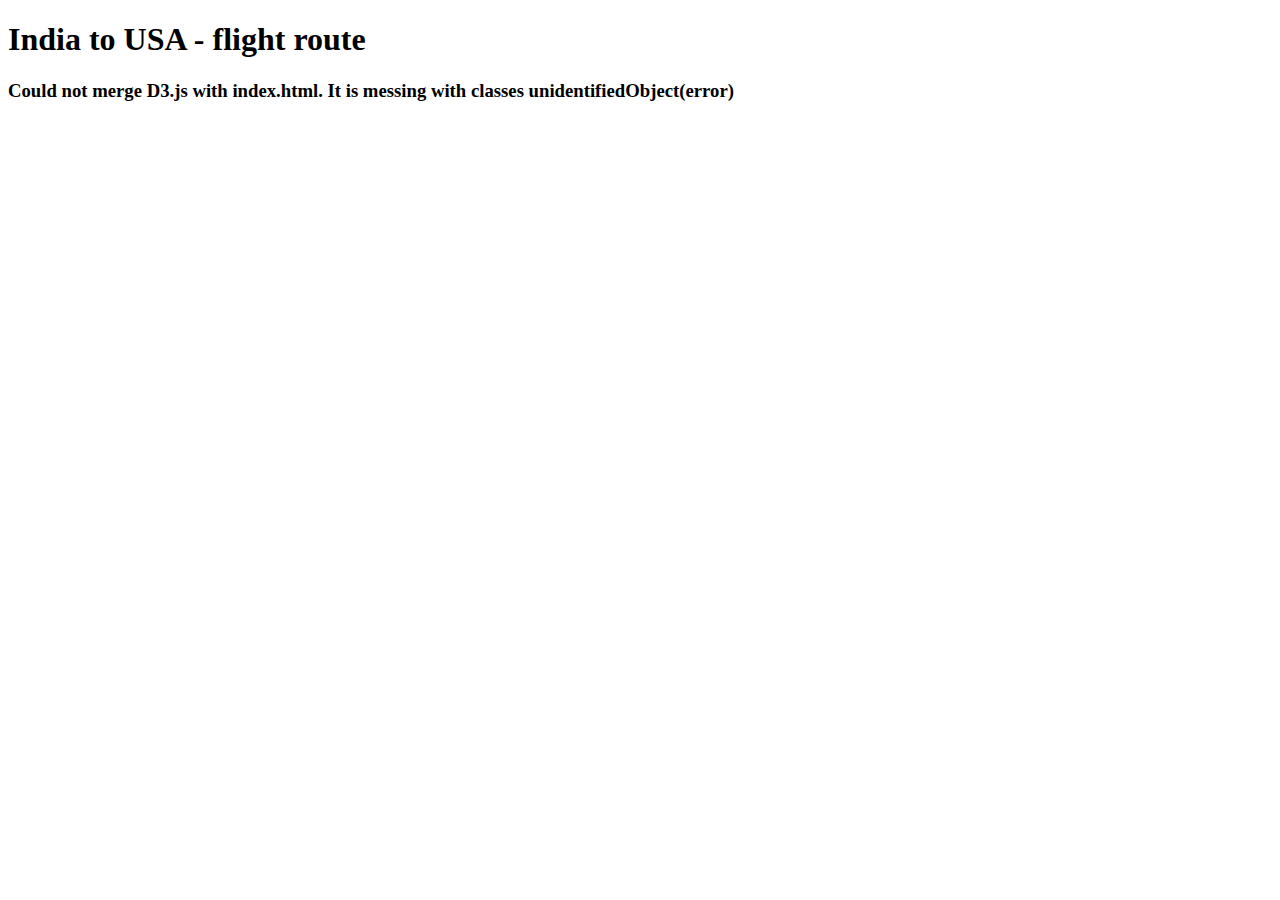
<file: test.html>
<!DOCTYPE html>
<meta charset="utf-8">

<!-- Load d3.js -->
<script src="https://d3js.org/d3.v4.js"></script>
<script src="https://d3js.org/d3-scale-chromatic.v1.min.js"></script>
<script src="https://d3js.org/d3-geo-projection.v2.min.js"></script>

<h1>India to USA - flight route</h1>

<h3>Could not merge D3.js with index.html. It is messing with classes unidentifiedObject(error)</h3>

<!-- Create an element where the map will take place -->
<svg id="my_dataviz" width="440" height="300"></svg>
<script>

    // The svg
    var svg = d3.select("svg"),
        width = +svg.attr("width"),
        height = +svg.attr("height");
    
    // Map and projection
    var projection = d3.geoMercator()
        .scale(85)
        .translate([width/2, height/2*1.3])
    
    // Create data: coordinates of start and end
    var link = {type: "LineString", coordinates: [[280, 50], [78, 30]]} // Change these data to see ho the great circle reacts
    
    // A path generator
    var path = d3.geoPath()
        .projection(projection)
    
    // Load world shape
    d3.json("https://raw.githubusercontent.com/holtzy/D3-graph-gallery/master/DATA/world.geojson", function(data){
    
        // Draw the map
        svg.append("g")
            .selectAll("path")
            .data(data.features)
            .enter().append("path")
                .attr("fill", "#b8b8b")
                .attr("d", d3.geoPath()
                    .projection(projection)
                )
                .style("stroke", "#fff")
                .style("stroke-width", 0)
    
        // Add the path
        svg.append("path")
          .attr("d", path(link))
          .style("fill", "none")
          .style("stroke", "orange")
          .style("stroke-width", 7)
    
    })
    
    </script>
</file>
<file: assets/vendor/venobox/venobox.css>
/* ------ venobox.css --------*/
.vbox-overlay *, .vbox-overlay *:before, .vbox-overlay *:after{
    -webkit-backface-visibility: hidden;
    -webkit-box-sizing:border-box;
    -moz-box-sizing:border-box;
    box-sizing:border-box;
}
.vbox-overlay * { 
    -webkit-backface-visibility: visible;
    backface-visibility: visible;
}
.vbox-overlay{
    display: -webkit-flex;
    display: flex;
    -webkit-flex-direction: column;
    flex-direction: column;
    -webkit-justify-content: center;
    justify-content: center;
    -webkit-align-items: center;
    align-items: center;
    position: fixed;
    left: 0;
    top: 0;
    bottom: 0;
    right: 0;
    z-index: 999999;
}

/* ----- navigation ----- */
.vbox-title{
    width: 100%;
    height: 40px;
    float: left;
    text-align: center;
    line-height: 28px;
    font-size: 12px;
    padding: 6px 50px;
    overflow: hidden;
    position: fixed;
    display: none;
    left: 0;
    z-index: 89;
}
.vbox-close{
    cursor: pointer;
    position: fixed;
    top: -1px;
    right: 0;
    width: 50px;
    height: 40px;
    padding: 6px;
    display: block;
    background-position:10px center;
    overflow: hidden;
    font-size: 24px;
    line-height: 1;
    text-align: center;
    z-index: 99;
}
.vbox-left{
    cursor: pointer;
    position: fixed;
    left: 0;
    height: 40px;
    overflow: hidden;
    line-height: 28px;
    font-size: 12px;
    z-index: 99;
    display: flex;
    align-items:center;
}
.vbox-num{
    display: inline-block;
    margin: 6px 0 6px 15px;
}
/* ----- Social share ----- */
.vbox-share{
    line-height: 28px;
    font-size: 12px;
    overflow: hidden;
    position: fixed;
    left: 0;
    z-index: 98;
    display: flex;
    align-items:center;
    justify-content: center;
    width: 100%;
    text-align: center;
}
.vbox-share svg{
    max-height: 28px;
    width: 28px;
    z-index: 10;
    margin-left: 12px;
    margin-top: 6px;
    margin-bottom: 6px;
    vertical-align: middle;
}


/* ----- navigation ARROWS ----- */
.vbox-next, .vbox-prev{
    position: fixed;
    top: 50%;
    margin-top: -15px;
    overflow: hidden;
    cursor: pointer;
    display: block;
    width: 45px;
    height: 45px;
    z-index: 99;
}
.vbox-next span, .vbox-prev span{
    position: relative;
    width: 20px;
    height: 20px;
    border: 2px solid transparent;
    border-top-color: #B6B6B6;
    border-right-color: #B6B6B6;
    text-indent: -100px;
    position: absolute;
    top: 8px;
    display: block;
}
.vbox-prev{
    left: 15px;
}
.vbox-next{
    right: 15px;
}
.vbox-prev span{
    left: 10px;
    -ms-transform: rotate(-135deg);
    -webkit-transform: rotate(-135deg);
    transform: rotate(-135deg);
}
.vbox-next span{
    -ms-transform: rotate(45deg);
    -webkit-transform: rotate(45deg);
    transform: rotate(45deg);
    right: 10px;
}
/* ------- inline window ------ */
.vbox-inline{
    width: 420px;
    height: 315px;
    height: 70vh;
    padding: 10px;
    background: #fff;
    margin: 0 auto;
    overflow: auto;
    text-align: left;
}
/* ------- Video & iFrames window ------ */
.venoframe{
    max-width: 100%;
    width: 100%;
    border: none;
    width: 100%;
    height: 260px;
    height: 70vh;
}
.venoframe.vbvid{
    height: 260px;
}
@media (min-width: 768px) {
    .venoframe, .vbox-inline{
        width: 90%;
        height: 360px;
        height: 70vh;
    }
    .venoframe.vbvid{
        width: 640px;
        height: 360px;
    }
}
@media (min-width: 992px) {
    .venoframe, .vbox-inline{
        max-width: 1200px;
        width: 80%;
        height: 540px;
        height: 70vh;
    }
    .venoframe.vbvid{
        width: 960px;
        height: 540px;
    }
}
/* 
Please do NOT edit this part! 
or at least read this note: http://i.imgur.com/7C0ws9e.gif
*/
.vbox-open{
    overflow: hidden;
}
.vbox-container{
    position: absolute;
    left: 0;
    right: 0;
    top: 0;
    bottom: 0;
    overflow-x: hidden;
    overflow-y: scroll;
    overflow-scrolling: touch;
    -webkit-overflow-scrolling: touch;
    z-index: 20;
    max-height: 100%;

}

.vbox-content{
    text-align: center;
    float: left;
    width: 100%;
    position: relative;
    overflow: hidden;
    padding: 20px 4%;
}
.vbox-container img{
    max-width: 100%;
    height: auto;
}
.vbox-figlio{
    box-shadow: 0 0 12px rgba(0,0,0,0.19), 0 6px 6px rgba(0,0,0,0.23);
    max-width: 100%;
    text-align: initial;
}
img.vbox-figlio{
    -webkit-user-select: none;
-khtml-user-select: none;
-moz-user-select: none;
-o-user-select: none;
user-select: none;
}
.vbox-content.swipe-left{
    margin-left: -200px !important;
}
.vbox-content.swipe-right{
    margin-left: 200px !important;
}
.vbox-animated{
    webkit-transition: margin 300ms ease-out;
    transition: margin 300ms ease-out;
}

/* ---------- preloader ----------
 * SPINKIT 
 * http://tobiasahlin.com/spinkit/
-------------------------------- */
.sk-double-bounce,.sk-rotating-plane{width:40px;height:40px;margin:40px auto}.sk-rotating-plane{background-color:#333;-webkit-animation:sk-rotatePlane 1.2s infinite ease-in-out;animation:sk-rotatePlane 1.2s infinite ease-in-out}@-webkit-keyframes sk-rotatePlane{0%{-webkit-transform:perspective(120px) rotateX(0) rotateY(0);transform:perspective(120px) rotateX(0) rotateY(0)}50%{-webkit-transform:perspective(120px) rotateX(-180.1deg) rotateY(0);transform:perspective(120px) rotateX(-180.1deg) rotateY(0)}100%{-webkit-transform:perspective(120px) rotateX(-180deg) rotateY(-179.9deg);transform:perspective(120px) rotateX(-180deg) rotateY(-179.9deg)}}@keyframes sk-rotatePlane{0%{-webkit-transform:perspective(120px) rotateX(0) rotateY(0);transform:perspective(120px) rotateX(0) rotateY(0)}50%{-webkit-transform:perspective(120px) rotateX(-180.1deg) rotateY(0);transform:perspective(120px) rotateX(-180.1deg) rotateY(0)}100%{-webkit-transform:perspective(120px) rotateX(-180deg) rotateY(-179.9deg);transform:perspective(120px) rotateX(-180deg) rotateY(-179.9deg)}}.sk-double-bounce{position:relative}.sk-double-bounce .sk-child{width:100%;height:100%;border-radius:50%;background-color:#333;opacity:.6;position:absolute;top:0;left:0;-webkit-animation:sk-doubleBounce 2s infinite ease-in-out;animation:sk-doubleBounce 2s infinite ease-in-out}.sk-chasing-dots .sk-child,.sk-spinner-pulse,.sk-three-bounce .sk-child{background-color:#333;border-radius:100%}.sk-double-bounce .sk-double-bounce2{-webkit-animation-delay:-1s;animation-delay:-1s}@-webkit-keyframes sk-doubleBounce{0%,100%{-webkit-transform:scale(0);transform:scale(0)}50%{-webkit-transform:scale(1);transform:scale(1)}}@keyframes sk-doubleBounce{0%,100%{-webkit-transform:scale(0);transform:scale(0)}50%{-webkit-transform:scale(1);transform:scale(1)}}.sk-wave{margin:40px auto;width:50px;height:40px;text-align:center;font-size:10px}.sk-wave .sk-rect{background-color:#333;height:100%;width:6px;display:inline-block;-webkit-animation:sk-waveStretchDelay 1.2s infinite ease-in-out;animation:sk-waveStretchDelay 1.2s infinite ease-in-out}.sk-wave .sk-rect1{-webkit-animation-delay:-1.2s;animation-delay:-1.2s}.sk-wave .sk-rect2{-webkit-animation-delay:-1.1s;animation-delay:-1.1s}.sk-wave .sk-rect3{-webkit-animation-delay:-1s;animation-delay:-1s}.sk-wave .sk-rect4{-webkit-animation-delay:-.9s;animation-delay:-.9s}.sk-wave .sk-rect5{-webkit-animation-delay:-.8s;animation-delay:-.8s}@-webkit-keyframes sk-waveStretchDelay{0%,100%,40%{-webkit-transform:scaleY(.4);transform:scaleY(.4)}20%{-webkit-transform:scaleY(1);transform:scaleY(1)}}@keyframes sk-waveStretchDelay{0%,100%,40%{-webkit-transform:scaleY(.4);transform:scaleY(.4)}20%{-webkit-transform:scaleY(1);transform:scaleY(1)}}.sk-wandering-cubes{margin:40px auto;width:40px;height:40px;position:relative}.sk-wandering-cubes .sk-cube{background-color:#333;width:10px;height:10px;position:absolute;top:0;left:0;-webkit-animation:sk-wanderingCube 1.8s ease-in-out -1.8s infinite both;animation:sk-wanderingCube 1.8s ease-in-out -1.8s infinite both}.sk-chasing-dots,.sk-spinner-pulse{width:40px;height:40px;margin:40px auto}.sk-wandering-cubes .sk-cube2{-webkit-animation-delay:-.9s;animation-delay:-.9s}@-webkit-keyframes sk-wanderingCube{0%{-webkit-transform:rotate(0);transform:rotate(0)}25%{-webkit-transform:translateX(30px) rotate(-90deg) scale(.5);transform:translateX(30px) rotate(-90deg) scale(.5)}50%{-webkit-transform:translateX(30px) translateY(30px) rotate(-179deg);transform:translateX(30px) translateY(30px) rotate(-179deg)}50.1%{-webkit-transform:translateX(30px) translateY(30px) rotate(-180deg);transform:translateX(30px) translateY(30px) rotate(-180deg)}75%{-webkit-transform:translateX(0) translateY(30px) rotate(-270deg) scale(.5);transform:translateX(0) translateY(30px) rotate(-270deg) scale(.5)}100%{-webkit-transform:rotate(-360deg);transform:rotate(-360deg)}}@keyframes sk-wanderingCube{0%{-webkit-transform:rotate(0);transform:rotate(0)}25%{-webkit-transform:translateX(30px) rotate(-90deg) scale(.5);transform:translateX(30px) rotate(-90deg) scale(.5)}50%{-webkit-transform:translateX(30px) translateY(30px) rotate(-179deg);transform:translateX(30px) translateY(30px) rotate(-179deg)}50.1%{-webkit-transform:translateX(30px) translateY(30px) rotate(-180deg);transform:translateX(30px) translateY(30px) rotate(-180deg)}75%{-webkit-transform:translateX(0) translateY(30px) rotate(-270deg) scale(.5);transform:translateX(0) translateY(30px) rotate(-270deg) scale(.5)}100%{-webkit-transform:rotate(-360deg);transform:rotate(-360deg)}}.sk-spinner-pulse{-webkit-animation:sk-pulseScaleOut 1s infinite ease-in-out;animation:sk-pulseScaleOut 1s infinite ease-in-out}@-webkit-keyframes sk-pulseScaleOut{0%{-webkit-transform:scale(0);transform:scale(0)}100%{-webkit-transform:scale(1);transform:scale(1);opacity:0}}@keyframes sk-pulseScaleOut{0%{-webkit-transform:scale(0);transform:scale(0)}100%{-webkit-transform:scale(1);transform:scale(1);opacity:0}}.sk-chasing-dots{position:relative;text-align:center;-webkit-animation:sk-chasingDotsRotate 2s infinite linear;animation:sk-chasingDotsRotate 2s infinite linear}.sk-chasing-dots .sk-child{width:60%;height:60%;display:inline-block;position:absolute;top:0;-webkit-animation:sk-chasingDotsBounce 2s infinite ease-in-out;animation:sk-chasingDotsBounce 2s infinite ease-in-out}.sk-chasing-dots .sk-dot2{top:auto;bottom:0;-webkit-animation-delay:-1s;animation-delay:-1s}@-webkit-keyframes sk-chasingDotsRotate{100%{-webkit-transform:rotate(360deg);transform:rotate(360deg)}}@keyframes sk-chasingDotsRotate{100%{-webkit-transform:rotate(360deg);transform:rotate(360deg)}}@-webkit-keyframes sk-chasingDotsBounce{0%,100%{-webkit-transform:scale(0);transform:scale(0)}50%{-webkit-transform:scale(1);transform:scale(1)}}@keyframes sk-chasingDotsBounce{0%,100%{-webkit-transform:scale(0);transform:scale(0)}50%{-webkit-transform:scale(1);transform:scale(1)}}.sk-three-bounce{margin:40px auto;width:80px;text-align:center}.sk-three-bounce .sk-child{width:20px;height:20px;display:inline-block;-webkit-animation:sk-three-bounce 1.4s ease-in-out 0s infinite both;animation:sk-three-bounce 1.4s ease-in-out 0s infinite both}.sk-circle .sk-child:before,.sk-fading-circle .sk-circle:before{display:block;border-radius:100%;content:'';background-color:#333}.sk-three-bounce .sk-bounce1{-webkit-animation-delay:-.32s;animation-delay:-.32s}.sk-three-bounce .sk-bounce2{-webkit-animation-delay:-.16s;animation-delay:-.16s}@-webkit-keyframes sk-three-bounce{0%,100%,80%{-webkit-transform:scale(0);transform:scale(0)}40%{-webkit-transform:scale(1);transform:scale(1)}}@keyframes sk-three-bounce{0%,100%,80%{-webkit-transform:scale(0);transform:scale(0)}40%{-webkit-transform:scale(1);transform:scale(1)}}.sk-circle{margin:40px auto;width:40px;height:40px;position:relative}.sk-circle .sk-child{width:100%;height:100%;position:absolute;left:0;top:0}.sk-circle .sk-child:before{margin:0 auto;width:15%;height:15%;-webkit-animation:sk-circleBounceDelay 1.2s infinite ease-in-out both;animation:sk-circleBounceDelay 1.2s infinite ease-in-out both}.sk-circle .sk-circle2{-webkit-transform:rotate(30deg);-ms-transform:rotate(30deg);transform:rotate(30deg)}.sk-circle .sk-circle3{-webkit-transform:rotate(60deg);-ms-transform:rotate(60deg);transform:rotate(60deg)}.sk-circle .sk-circle4{-webkit-transform:rotate(90deg);-ms-transform:rotate(90deg);transform:rotate(90deg)}.sk-circle .sk-circle5{-webkit-transform:rotate(120deg);-ms-transform:rotate(120deg);transform:rotate(120deg)}.sk-circle .sk-circle6{-webkit-transform:rotate(150deg);-ms-transform:rotate(150deg);transform:rotate(150deg)}.sk-circle .sk-circle7{-webkit-transform:rotate(180deg);-ms-transform:rotate(180deg);transform:rotate(180deg)}.sk-circle .sk-circle8{-webkit-transform:rotate(210deg);-ms-transform:rotate(210deg);transform:rotate(210deg)}.sk-circle .sk-circle9{-webkit-transform:rotate(240deg);-ms-transform:rotate(240deg);transform:rotate(240deg)}.sk-circle .sk-circle10{-webkit-transform:rotate(270deg);-ms-transform:rotate(270deg);transform:rotate(270deg)}.sk-circle .sk-circle11{-webkit-transform:rotate(300deg);-ms-transform:rotate(300deg);transform:rotate(300deg)}.sk-circle .sk-circle12{-webkit-transform:rotate(330deg);-ms-transform:rotate(330deg);transform:rotate(330deg)}.sk-circle .sk-circle2:before{-webkit-animation-delay:-1.1s;animation-delay:-1.1s}.sk-circle .sk-circle3:before{-webkit-animation-delay:-1s;animation-delay:-1s}.sk-circle .sk-circle4:before{-webkit-animation-delay:-.9s;animation-delay:-.9s}.sk-circle .sk-circle5:before{-webkit-animation-delay:-.8s;animation-delay:-.8s}.sk-circle .sk-circle6:before{-webkit-animation-delay:-.7s;animation-delay:-.7s}.sk-circle .sk-circle7:before{-webkit-animation-delay:-.6s;animation-delay:-.6s}.sk-circle .sk-circle8:before{-webkit-animation-delay:-.5s;animation-delay:-.5s}.sk-circle .sk-circle9:before{-webkit-animation-delay:-.4s;animation-delay:-.4s}.sk-circle .sk-circle10:before{-webkit-animation-delay:-.3s;animation-delay:-.3s}.sk-circle .sk-circle11:before{-webkit-animation-delay:-.2s;animation-delay:-.2s}.sk-circle .sk-circle12:before{-webkit-animation-delay:-.1s;animation-delay:-.1s}@-webkit-keyframes sk-circleBounceDelay{0%,100%,80%{-webkit-transform:scale(0);transform:scale(0)}40%{-webkit-transform:scale(1);transform:scale(1)}}@keyframes sk-circleBounceDelay{0%,100%,80%{-webkit-transform:scale(0);transform:scale(0)}40%{-webkit-transform:scale(1);transform:scale(1)}}.sk-cube-grid{width:40px;height:40px;margin:40px auto}.sk-cube-grid .sk-cube{width:33.33%;height:33.33%;background-color:#333;float:left;-webkit-animation:sk-cubeGridScaleDelay 1.3s infinite ease-in-out;animation:sk-cubeGridScaleDelay 1.3s infinite ease-in-out}.sk-cube-grid .sk-cube1{-webkit-animation-delay:.2s;animation-delay:.2s}.sk-cube-grid .sk-cube2{-webkit-animation-delay:.3s;animation-delay:.3s}.sk-cube-grid .sk-cube3{-webkit-animation-delay:.4s;animation-delay:.4s}.sk-cube-grid .sk-cube4{-webkit-animation-delay:.1s;animation-delay:.1s}.sk-cube-grid .sk-cube5{-webkit-animation-delay:.2s;animation-delay:.2s}.sk-cube-grid .sk-cube6{-webkit-animation-delay:.3s;animation-delay:.3s}.sk-cube-grid .sk-cube7{-webkit-animation-delay:0ms;animation-delay:0ms}.sk-cube-grid .sk-cube8{-webkit-animation-delay:.1s;animation-delay:.1s}.sk-cube-grid .sk-cube9{-webkit-animation-delay:.2s;animation-delay:.2s}@-webkit-keyframes sk-cubeGridScaleDelay{0%,100%,70%{-webkit-transform:scale3D(1,1,1);transform:scale3D(1,1,1)}35%{-webkit-transform:scale3D(0,0,1);transform:scale3D(0,0,1)}}@keyframes sk-cubeGridScaleDelay{0%,100%,70%{-webkit-transform:scale3D(1,1,1);transform:scale3D(1,1,1)}35%{-webkit-transform:scale3D(0,0,1);transform:scale3D(0,0,1)}}.sk-fading-circle{margin:40px auto;width:40px;height:40px;position:relative}.sk-fading-circle .sk-circle{width:100%;height:100%;position:absolute;left:0;top:0}.sk-fading-circle .sk-circle:before{margin:0 auto;width:15%;height:15%;-webkit-animation:sk-circleFadeDelay 1.2s infinite ease-in-out both;animation:sk-circleFadeDelay 1.2s infinite ease-in-out both}.sk-fading-circle .sk-circle2{-webkit-transform:rotate(30deg);-ms-transform:rotate(30deg);transform:rotate(30deg)}.sk-fading-circle .sk-circle3{-webkit-transform:rotate(60deg);-ms-transform:rotate(60deg);transform:rotate(60deg)}.sk-fading-circle .sk-circle4{-webkit-transform:rotate(90deg);-ms-transform:rotate(90deg);transform:rotate(90deg)}.sk-fading-circle .sk-circle5{-webkit-transform:rotate(120deg);-ms-transform:rotate(120deg);transform:rotate(120deg)}.sk-fading-circle .sk-circle6{-webkit-transform:rotate(150deg);-ms-transform:rotate(150deg);transform:rotate(150deg)}.sk-fading-circle .sk-circle7{-webkit-transform:rotate(180deg);-ms-transform:rotate(180deg);transform:rotate(180deg)}.sk-fading-circle .sk-circle8{-webkit-transform:rotate(210deg);-ms-transform:rotate(210deg);transform:rotate(210deg)}.sk-fading-circle .sk-circle9{-webkit-transform:rotate(240deg);-ms-transform:rotate(240deg);transform:rotate(240deg)}.sk-fading-circle .sk-circle10{-webkit-transform:rotate(270deg);-ms-transform:rotate(270deg);transform:rotate(270deg)}.sk-fading-circle .sk-circle11{-webkit-transform:rotate(300deg);-ms-transform:rotate(300deg);transform:rotate(300deg)}.sk-fading-circle .sk-circle12{-webkit-transform:rotate(330deg);-ms-transform:rotate(330deg);transform:rotate(330deg)}.sk-fading-circle .sk-circle2:before{-webkit-animation-delay:-1.1s;animation-delay:-1.1s}.sk-fading-circle .sk-circle3:before{-webkit-animation-delay:-1s;animation-delay:-1s}.sk-fading-circle .sk-circle4:before{-webkit-animation-delay:-.9s;animation-delay:-.9s}.sk-fading-circle .sk-circle5:before{-webkit-animation-delay:-.8s;animation-delay:-.8s}.sk-fading-circle .sk-circle6:before{-webkit-animation-delay:-.7s;animation-delay:-.7s}.sk-fading-circle .sk-circle7:before{-webkit-animation-delay:-.6s;animation-delay:-.6s}.sk-fading-circle .sk-circle8:before{-webkit-animation-delay:-.5s;animation-delay:-.5s}.sk-fading-circle .sk-circle9:before{-webkit-animation-delay:-.4s;animation-delay:-.4s}.sk-fading-circle .sk-circle10:before{-webkit-animation-delay:-.3s;animation-delay:-.3s}.sk-fading-circle .sk-circle11:before{-webkit-animation-delay:-.2s;animation-delay:-.2s}.sk-fading-circle .sk-circle12:before{-webkit-animation-delay:-.1s;animation-delay:-.1s}@-webkit-keyframes sk-circleFadeDelay{0%,100%,39%{opacity:0}40%{opacity:1}}@keyframes sk-circleFadeDelay{0%,100%,39%{opacity:0}40%{opacity:1}}.sk-folding-cube{margin:40px auto;width:40px;height:40px;position:relative;-webkit-transform:rotateZ(45deg);transform:rotateZ(45deg)}.sk-folding-cube .sk-cube{float:left;width:50%;height:50%;position:relative;-webkit-transform:scale(1.1);-ms-transform:scale(1.1);transform:scale(1.1)}.sk-folding-cube .sk-cube:before{content:'';position:absolute;top:0;left:0;width:100%;height:100%;background-color:#333;-webkit-animation:sk-foldCubeAngle 2.4s infinite linear both;animation:sk-foldCubeAngle 2.4s infinite linear both;-webkit-transform-origin:100% 100%;-ms-transform-origin:100% 100%;transform-origin:100% 100%}.sk-folding-cube .sk-cube2{-webkit-transform:scale(1.1) rotateZ(90deg);transform:scale(1.1) rotateZ(90deg)}.sk-folding-cube .sk-cube3{-webkit-transform:scale(1.1) rotateZ(180deg);transform:scale(1.1) rotateZ(180deg)}.sk-folding-cube .sk-cube4{-webkit-transform:scale(1.1) rotateZ(270deg);transform:scale(1.1) rotateZ(270deg)}.sk-folding-cube .sk-cube2:before{-webkit-animation-delay:.3s;animation-delay:.3s}.sk-folding-cube .sk-cube3:before{-webkit-animation-delay:.6s;animation-delay:.6s}.sk-folding-cube .sk-cube4:before{-webkit-animation-delay:.9s;animation-delay:.9s}@-webkit-keyframes sk-foldCubeAngle{0%,10%{-webkit-transform:perspective(140px) rotateX(-180deg);transform:perspective(140px) rotateX(-180deg);opacity:0}25%,75%{-webkit-transform:perspective(140px) rotateX(0);transform:perspective(140px) rotateX(0);opacity:1}100%,90%{-webkit-transform:perspective(140px) rotateY(180deg);transform:perspective(140px) rotateY(180deg);opacity:0}}@keyframes sk-foldCubeAngle{0%,10%{-webkit-transform:perspective(140px) rotateX(-180deg);transform:perspective(140px) rotateX(-180deg);opacity:0}25%,75%{-webkit-transform:perspective(140px) rotateX(0);transform:perspective(140px) rotateX(0);opacity:1}100%,90%{-webkit-transform:perspective(140px) rotateY(180deg);transform:perspective(140px) rotateY(180deg);opacity:0}}
</file>
<file: assets/css/style.css>
/*--------------------------------------------------------------
# General
--------------------------------------------------------------*/
body {
  font-family: "Open Sans", sans-serif;
  color: #949ba1;
}

a {
  color: #0563bb;
}

a:hover {
  color: #067ded;
  text-decoration: none;
}

h1, h2, h3, h4, h5, h6 {
  font-family: "Raleway", sans-serif;
}

/*--------------------------------------------------------------
# Back to top button
--------------------------------------------------------------*/
.back-to-top {
  position: fixed;
  display: none;
  width: 40px;
  height: 40px;
  border-radius: 50px;
  right: 15px;
  bottom: 15px;
  background: #151618;
  color: rgb(184, 182, 182);
  transition: display 0.5s ease-in-out;
  z-index: 99999;
}

.back-to-top i {
  font-size: 24px;
  position: absolute;
  top: 7px;
  left: 8px;
}

.back-to-top:hover {
  color: #fff;
  background: #0678e3;
  transition: background 0.2s ease-in-out;
}

/*--------------------------------------------------------------
# Preloader
--------------------------------------------------------------*/
#preloader {
  position: fixed;
  top: 0;
  left: 0;
  right: 0;
  bottom: 0;
  z-index: 9999;
  overflow: hidden;
  background: rgb(27, 26, 28);
}

#preloader:before {
  content: "";
  position: fixed;
  top: calc(50% - 30px);
  left: calc(50% - 30px);
  border: 6px solid #0563bb;
  border-top-color: #fff;
  border-bottom-color: #fff;
  border-radius: 50%;
  width: 60px;
  height: 60px;
  -webkit-animation: animate-preloader 1s linear infinite;
  animation: animate-preloader 1s linear infinite;
}

@-webkit-keyframes animate-preloader {
  0% {
    transform: rotate(0deg);
  }
  100% {
    transform: rotate(360deg);
  }
}

@keyframes animate-preloader {
  0% {
    transform: rotate(0deg);
  }
  100% {
    transform: rotate(360deg);
  }
}

/*--------------------------------------------------------------
# Disable aos animation delay on mobile devices
--------------------------------------------------------------*/
@media screen and (max-width: 768px) {
  [data-aos-delay] {
    transition-delay: 0 !important;
  }
}

/*--------------------------------------------------------------
# Header
--------------------------------------------------------------*/
#header {
  position: fixed;
  top: 0;
  left: 0;
  bottom: 0;
  z-index: 9997;
  transition: all 0.5s;
  padding: 15px;
  overflow-y: auto;
}

@media (max-width: 992px) {
  #header {
    width: 300px;
    background: rgb(15, 10, 20);
    border-right: 1px solid #383838;
    left: -300px;
  }
}

@media (min-width: 992px) {
  #main {
    margin-left: 100px;
  }
}

/*--------------------------------------------------------------
# Navigation Menu
--------------------------------------------------------------*/
/* Desktop Navigation */
.nav-menu * {
  margin: 0;
  padding: 0;
  list-style: none;
}

.nav-menu > ul > li {
  position: relative;
  white-space: nowrap;
}

.nav-menu a {
  display: flex;
  align-items: center;
  color: #45505b;
  padding: 10px 18px;
  margin-bottom: 8px;
  transition: 0.3s;
  font-size: 15px;
  border-radius: 50px;
  background: #f2f3f5;
  height: 56px;
  width: 100%;
  overflow: hidden;
  transition: 0.3s;
}

.nav-menu a i {
  font-size: 20px;
}
.test{
  color: red;
}

.nav-menu a span {
  padding: 0 5px 0 7px;
  color: #45505b;
}

@media (min-width: 992px) {
  .nav-menu a {
    width: 56px;
  }
  .nav-menu a span {
    display: none;
    color: #fff;
  }
}

.nav-menu a:hover, .nav-menu .active > a, .nav-menu li:hover > a {
  color: #fff;
  background: #08253f;
}

.nav-menu a:hover span, .nav-menu .active > a span, .nav-menu li:hover > a span {
  color: #fff;
}

.nav-menu a:hover, .nav-menu li:hover > a {
  width: 100%;
  color: #fff;
}

.nav-menu a:hover span, .nav-menu li:hover > a span {
  display: block;
}

/* Mobile Navigation */
.mobile-nav-toggle {
  position: fixed;
  right: 15px;
  top: 15px;
  z-index: 9998;
  border: 0;
  background: none;
  font-size: 24px;
  transition: all 0.4s;
  outline: none !important;
  line-height: 1;
  cursor: pointer;
  text-align: right;
}

.mobile-nav-toggle i {
  color: #45505b;
}

.mobile-nav-active {
  overflow: hidden;
}

.mobile-nav-active #header {
  left: 0;
}

.mobile-nav-active .mobile-nav-toggle i {
  color: #0563bb;
}

/*--------------------------------------------------------------
# Hero Section
--------------------------------------------------------------*/
#hero {
  width: 100%;
  height: 100vh;
  background: url("../img/hero-bg.jpg") top right no-repeat;
  background-size: cover;
  position: relative;
}

@media (min-width: 992px) {
  #hero {
    padding-left: 160px;
  }
}

#hero:before {
  content: "";
  background: rgb(29 21 21 / 80%);
  position: absolute;
  bottom: 0;
  top: 0;
  left: 0;
  right: 0;
}

#hero h1 {
  margin: 0;
  font-size: 64px;
  font-weight: 700;
  line-height: 56px;
  color: #a5a7a8;
}

#hero p {
  color: #9badc0;
  margin: 15px 0 0 0;
  font-size: 26px;
  font-family: "Poppins", sans-serif;
}

#hero p span {
  color: #a2c9ec;
  letter-spacing: 1px;
}

#hero .social-links {
  margin-top: 30px;
}

#hero .social-links a {
  font-size: 24px;
  display: inline-block;
  color: #93aac0;
  line-height: 1;
  margin-right: 20px;
  transition: 0.3s;
}

#hero .social-links a:hover {
  color: #0563bb;
}

@media (max-width: 992px) {
  #hero {
    text-align: center;
  }
  #hero h1 {
    font-size: 32px;
    line-height: 36px;
  }
  #hero p {
    margin-top: 10px;
    font-size: 20px;
    line-height: 24px;
  }
}

/*--------------------------------------------------------------
# Sections General
--------------------------------------------------------------*/
section {
  padding: 60px 0;
  overflow: hidden;
}

.section-title {
  text-align: center;
  padding-bottom: 30px;
}

.section-title h2 {
  font-size: 32px;
  font-weight: bold;
  text-transform: uppercase;
  margin-bottom: 20px;
  padding-bottom: 20px;
  position: relative;
  color: #9da8b3;
}

.section-title h2::before {
  content: '';
  position: absolute;
  display: block;
  width: 120px;
  height: 1px;
  background: #ddd;
  bottom: 1px;
  left: calc(50% - 60px);
}

.section-title h2::after {
  content: '';
  position: absolute;
  display: block;
  width: 40px;
  height: 3px;
  background: #1a3a55;
  bottom: 0;
  left: calc(50% - 20px);
}

.section-title p {
  margin-bottom: 0;
}

/*--------------------------------------------------------------
# About
--------------------------------------------------------------*/
.about .content h3 {
  font-weight: 700;
  font-size: 26px;
  color: #728394;
}

.about .content ul {
  list-style: none;
  padding: 0;
}

.about .content ul li {
  padding-bottom: 10px;
}

.about .content ul i {
  font-size: 20px;
  padding-right: 2px;
  color: #0563bb;
}

.about .content p:last-child {
  margin-bottom: 0;
}

/*--------------------------------------------------------------
# Facts
--------------------------------------------------------------*/
.facts .count-box {
  padding: 30px 30px 25px 30px;
  margin-top: 30px;
  width: 100%;
  position: relative;
  text-align: center;
  background: rgb(7, 4, 19);
}

.facts .count-box i {
  position: absolute;
  top: -25px;
  left: 50%;
  transform: translateX(-50%);
  font-size: 24px;
  background: #222c35;
  padding: 12px;
  color: rgb(59, 120, 212);
  border-radius: 50px;
}

.facts .count-box span {
  font-size: 36px;
  display: block;
  font-weight: 600;
  color: #79848f;
}

.facts .count-box p {
  padding: 0;
  margin: 0;
  font-family: "Raleway", sans-serif;
  font-size: 14px;
}

/*--------------------------------------------------------------
# Akills
--------------------------------------------------------------*/
.skills .progress {
  height: 50px;
  display: block;
  background: none;
}

.skills .progress .skill {
  padding: 10px 0;
  margin: 0 0 6px 0;
  text-transform: uppercase;
  display: block;
  font-weight: 600;
  font-family: "Poppins", sans-serif;
  color: #606e7c;
}

.skills .progress .skill .val {
  float: right;
  font-style: normal;
}

.skills .progress-bar-wrap {
  background: #2a3036;
}

.skills .progress-bar {
  width: 1px;
  height: 10px;
  transition: .9s;
  background-color: #43596e;
}

/*--------------------------------------------------------------
# Resume
--------------------------------------------------------------*/
.resume .resume-title {
  font-size: 26px;
  font-weight: 700;
  margin-top: 20px;
  margin-bottom: 20px;
  color: #adb8c3;
}

.resume .resume-item {
  padding: 0 0 20px 20px;
  margin-top: -2px;
  border-left: 2px solid #29333b;
  position: relative;
}

.resume .resume-item h4 {
  line-height: 18px;
  font-size: 18px;
  font-weight: 600;
  text-transform: uppercase;
  font-family: "Poppins", sans-serif;
  color: #558abb;
  margin-bottom: 10px;
}

.resume .resume-item h5 {
  font-size: 16px;
  background: #272727;
  padding: 5px 15px;
  display: inline-block;
  font-weight: 600;
  margin-bottom: 10px;
}

.resume .resume-item ul {
  padding-left: 20px;
}

.resume .resume-item ul li {
  padding-bottom: 10px;
}

.resume .resume-item:last-child {
  padding-bottom: 0;
}

.resume .resume-item::before {
  content: "";
  position: absolute;
  width: 16px;
  height: 16px;
  border-radius: 50px;
  left: -9px;
  top: 0;
  background: rgb(163, 163, 163);
  border: 2px solid #899fb4;
}

/*--------------------------------------------------------------
# Portfolio
--------------------------------------------------------------*/
.portfolio .portfolio-item {
  margin-bottom: 30px;
}

.portfolio #portfolio-flters {
  padding: 0;
  margin: 0 auto 25px auto;
  list-style: none;
  text-align: center;
  background: #fff;
  border-radius: 50px;
  padding: 2px 15px;
}

.portfolio #portfolio-flters li {
  cursor: pointer;
  display: inline-block;
  padding: 10px 15px;
  font-size: 14px;
  font-weight: 600;
  line-height: 1;
  text-transform: uppercase;
  color: #272829;
  margin-bottom: 5px;
  transition: all 0.3s ease-in-out;
}

.portfolio #portfolio-flters li:hover, .portfolio #portfolio-flters li.filter-active {
  color: #0563bb;
}

.portfolio #portfolio-flters li:last-child {
  margin-right: 0;
}

.portfolio .portfolio-wrap {
  transition: 0.3s;
  position: relative;
  overflow: hidden;
  z-index: 1;
  background: rgba(69, 80, 91, 0.8);
}

.portfolio .portfolio-wrap::before {
  content: "";
  background:#1e1e24;
  position: absolute;
  left: 30px;
  right: 30px;
  top: 30px;
  bottom: 30px;
  transition: all ease-in-out 0.3s;
  z-index: 2;
  opacity: 0;
}

.portfolio .portfolio-wrap .portfolio-info {
  opacity: 0;
  position: absolute;
  top: 0;
  left: 0;
  right: 0;
  bottom: 0;
  text-align: center;
  z-index: 3;
  transition: all ease-in-out 0.3s;
  display: flex;
  flex-direction: column;
  justify-content: center;
  align-items: center;
}

.portfolio .portfolio-wrap .portfolio-info::before {
  display: block;
  content: "";
  width: 48px;
  height: 48px;
  position: absolute;
  top: 35px;
  left: 35px;
  border-top: 3px solid #d7dce1;
  border-left: 3px solid #d7dce1;
  transition: all 0.5s ease 0s;
  z-index: 9994;
}

.portfolio .portfolio-wrap .portfolio-info::after {
  display: block;
  content: "";
  width: 48px;
  height: 48px;
  position: absolute;
  bottom: 35px;
  right: 35px;
  border-bottom: 3px solid #d7dce1;
  border-right: 3px solid #d7dce1;
  transition: all 0.5s ease 0s;
  z-index: 9994;
}

.portfolio .portfolio-wrap .portfolio-info h4 {
  font-size: 20px;
  color: #45505b;
  font-weight: 600;
}

.portfolio .portfolio-wrap .portfolio-info p {
  color: #45505b;
  font-size: 14px;
  text-transform: uppercase;
  padding: 0;
  margin: 0;
}

.portfolio .portfolio-wrap .portfolio-links {
  text-align: center;
  z-index: 4;
}

.portfolio .portfolio-wrap .portfolio-links a {
  color: #45505b;
  margin: 0 2px;
  font-size: 28px;
  display: inline-block;
  transition: 0.3s;
}

.portfolio .portfolio-wrap .portfolio-links a:hover {
  color: #148af9;
}

.portfolio .portfolio-wrap:hover::before {
  top: 0;
  left: 0;
  right: 0;
  bottom: 0;
  opacity: 1;
}

.portfolio .portfolio-wrap:hover .portfolio-info {
  opacity: 1;
}

.portfolio .portfolio-wrap:hover .portfolio-info::before {
  top: 15px;
  left: 15px;
}

.portfolio .portfolio-wrap:hover .portfolio-info::after {
  bottom: 15px;
  right: 15px;
}

/*--------------------------------------------------------------
# Services
--------------------------------------------------------------*/
.services .icon-box {
  text-align: center;
  padding: 70px 20px 80px 20px;
  transition: all ease-in-out 0.3s;
  background: rgb(18, 18, 29);
  box-shadow: 0px 5px 90px 0px rgba(110, 123, 131, 0.05);
}

.services .icon-box .icon {
  margin: 0 auto;
  width: 100px;
  height: 100px;
  display: flex;
  align-items: center;
  justify-content: center;
  transition: ease-in-out 0.3s;
  position: relative;
}

.services .icon-box .icon i {
  font-size: 36px;
  transition: 0.5s;
  position: relative;
}

.services .icon-box .icon svg {
  position: absolute;
  top: 0;
  left: 0;
}

.services .icon-box .icon svg path {
  transition: 0.5s;
  fill: #f5f5f5;
}

.services .icon-box h4 {
  font-weight: 600;
  margin: 10px 0 15px 0;
  font-size: 22px;
}

.services .icon-box h4 a {
  color: #45505b;
  transition: ease-in-out 0.3s;
}

.services .icon-box p {
  line-height: 24px;
  font-size: 14px;
  margin-bottom: 0;
}

.services .icon-box:hover {
  border-color: #fff;
  box-shadow: 0px 0 35px 0 rgba(0, 0, 0, 0.08);
}

.services .iconbox-blue i {
  color: #47aeff;
}

.services .iconbox-blue:hover .icon i {
  color: #fff;
}

.services .iconbox-blue:hover .icon path {
  fill: #47aeff;
}

.services .iconbox-orange i {
  color: #ffa76e;
}

.services .iconbox-orange:hover .icon i {
  color: #fff;
}

.services .iconbox-orange:hover .icon path {
  fill: #ffa76e;
}

.services .iconbox-pink i {
  color: #e80368;
}

.services .iconbox-pink:hover .icon i {
  color: #fff;
}

.services .iconbox-pink:hover .icon path {
  fill: #e80368;
}

.services .iconbox-yellow i {
  color: #ffbb2c;
}

.services .iconbox-yellow:hover .icon i {
  color: #fff;
}

.services .iconbox-yellow:hover .icon path {
  fill: #ffbb2c;
}

.services .iconbox-red i {
  color: #ff5828;
}

.services .iconbox-red:hover .icon i {
  color: #fff;
}

.services .iconbox-red:hover .icon path {
  fill: #ff5828;
}

.services .iconbox-teal i {
  color: #11dbcf;
}

.services .iconbox-teal:hover .icon i {
  color: #fff;
}

.services .iconbox-teal:hover .icon path {
  fill: #11dbcf;
}

/*--------------------------------------------------------------
# Testimonials
--------------------------------------------------------------*/
.testimonials .section-header {
  margin-bottom: 40px;
}

.testimonials .testimonial-item {
  text-align: center;
}

.testimonials .testimonial-item .testimonial-img {
  width: 120px;
  border-radius: 50%;
  border: 4px solid #fff;
  margin: 0 auto;
}

.testimonials .testimonial-item h3 {
  font-size: 20px;
  font-weight: bold;
  margin: 10px 0 5px 0;
  color: #111;
}

.testimonials .testimonial-item h4 {
  font-size: 14px;
  color: #999;
  margin: 0 0 15px 0;
}

.testimonials .testimonial-item .quote-icon-left, .testimonials .testimonial-item .quote-icon-right {
  color: #90c8fc;
  font-size: 26px;
}

.testimonials .testimonial-item .quote-icon-left {
  display: inline-block;
  left: -5px;
  position: relative;
}

.testimonials .testimonial-item .quote-icon-right {
  display: inline-block;
  right: -5px;
  position: relative;
  top: 10px;
}

.testimonials .testimonial-item p {
  font-style: italic;
  margin: 0 auto 15px auto;
}

.testimonials .owl-nav, .testimonials .owl-dots {
  margin-top: 5px;
  text-align: center;
}

.testimonials .owl-dot {
  display: inline-block;
  margin: 0 5px;
  width: 12px;
  height: 12px;
  border-radius: 50%;
  background-color: #ddd !important;
}

.testimonials .owl-dot.active {
  background-color: #0563bb !important;
}

@media (min-width: 992px) {
  .testimonials .testimonial-item p {
    width: 80%;
  }
}

/*--------------------------------------------------------------
# Contact
--------------------------------------------------------------*/
.contact .info {
  width: 100%;
  background: #1e1e24;
}

.contact .info i {
  font-size: 20px;
  color: #0563bb;
  float: left;
  width: 44px;
  height: 44px;
  background: #0b1a27;
  display: flex;
  justify-content: center;
  align-items: center;
  border-radius: 50px;
  transition: all 0.3s ease-in-out;
}

.contact .info h4 {
  padding: 0 0 0 60px;
  font-size: 22px;
  font-weight: 600;
  margin-bottom: 5px;
  color: #6c7c8d;
}

.contact .info p {
  padding: 0 0 0 60px;
  margin-bottom: 0;
  font-size: 14px;
  color: #728394;
}

.contact .info .email, .contact .info .phone {
  margin-top: 40px;
}

.contact .info .email:hover i, .contact .info .address:hover i, .contact .info .phone:hover i {
  background: #0563bb;
  color: #fff;
}

.contact .php-email-form {
  width: 100%;
  background: #1e1e24;
}

.contact .php-email-form .form-group {
  padding-bottom: 8px;
}

.contact .php-email-form .validate {
  display: none;
  color: red;
  margin: 0 0 15px 0;
  font-weight: 400;
  font-size: 13px;
}

.contact .php-email-form .error-message {
  display: none;
  color: #fff;
  background: #ed3c0d;
  text-align: left;
  padding: 15px;
  font-weight: 600;
}

.contact .php-email-form .error-message br + br {
  margin-top: 25px;
}

.contact .php-email-form .sent-message {
  display: none;
  color: #fff;
  background: #18d26e;
  text-align: center;
  padding: 15px;
  font-weight: 600;
}

.contact .php-email-form .loading {
  display: none;
  background: #fff;
  text-align: center;
  padding: 15px;
}

.contact .php-email-form .loading:before {
  content: "";
  display: inline-block;
  border-radius: 50%;
  width: 24px;
  height: 24px;
  margin: 0 10px -6px 0;
  border: 3px solid #18d26e;
  border-top-color: #eee;
  -webkit-animation: animate-loading 1s linear infinite;
  animation: animate-loading 1s linear infinite;
}

.contact .php-email-form input, .contact .php-email-form textarea {
  border-radius: 4px;
  box-shadow: none;
  font-size: 14px;
}

.contact .php-email-form input {
  height: 44px;
}

.contact .php-email-form textarea {
  padding: 10px 12px;
}

.contact .php-email-form button[type="submit"] {
  background: #0563bb;
  border: 0;
  padding: 10px 35px;
  color: #fff;
  transition: 0.4s;
  border-radius: 50px;
}

.contact .php-email-form button[type="submit"]:hover {
  background: #0678e3;
}

@-webkit-keyframes animate-loading {
  0% {
    transform: rotate(0deg);
  }
  100% {
    transform: rotate(360deg);
  }
}

@keyframes animate-loading {
  0% {
    transform: rotate(0deg);
  }
  100% {
    transform: rotate(360deg);
  }
}

/*--------------------------------------------------------------
# Portfolio Details
--------------------------------------------------------------*/
.portfolio-details {
  padding: 40px 0;
}

.portfolio-details .portfolio-title {
  font-size: 26px;
  font-weight: 700;
  margin-bottom: 20px;
}

.portfolio-details .portfolio-details-carousel .owl-nav, .portfolio-details .portfolio-details-carousel .owl-dots {
  margin-top: 5px;
  text-align: center;
}

.portfolio-details .portfolio-details-carousel .owl-dot {
  display: inline-block;
  margin: 0 5px;
  width: 12px;
  height: 12px;
  border-radius: 50%;
  background-color: #ddd !important;
}

.portfolio-details .portfolio-details-carousel .owl-dot.active {
  background-color: #0563bb !important;
}

.portfolio-details .portfolio-info {
  padding-top: 45px;
}

.portfolio-details .portfolio-info h3 {
  font-size: 22px;
  font-weight: 400;
  margin-bottom: 20px;
}

.portfolio-details .portfolio-info ul {
  list-style: none;
  padding: 0;
  font-size: 15px;
}

.portfolio-details .portfolio-info ul li + li {
  margin-top: 10px;
}

.portfolio-details .portfolio-info p {
  font-size: 15px;
  padding: 15px 0 0 0;
}

@media (max-width: 992px) {
  .portfolio-details .portfolio-info {
    padding-top: 20px;
  }
}

/*--------------------------------------------------------------
# Footer
--------------------------------------------------------------*/
#footer {
  background: #45505b;
  color: #f7f8f9;
  font-size: 14px;
  text-align: center;
  padding: 30px 0;
}

#footer h3 {
  font-size: 36px;
  font-weight: 700;
  position: relative;
  font-family: "Poppins", sans-serif;
  padding: 0;
  margin: 0 0 15px 0;
}

#footer p {
  font-size: 15;
  font-style: italic;
  padding: 0;
  margin: 0 0 40px 0;
}

#footer .social-links {
  margin: 0 0 40px 0;
}

#footer .social-links a {
  font-size: 18px;
  display: inline-block;
  background: #67829b;
  color: #fff;
  line-height: 1;
  padding: 8px 0;
  margin-right: 4px;
  border-radius: 50%;
  text-align: center;
  width: 36px;
  height: 36px;
  transition: 0.3s;
}

#footer .social-links a:hover {
  background: #0678e3;
  color: #fff;
  text-decoration: none;
}

#footer .copyright {
  margin: 0 0 5px 0;
}

#footer .credits {
  font-size: 13px;
}
</file>
